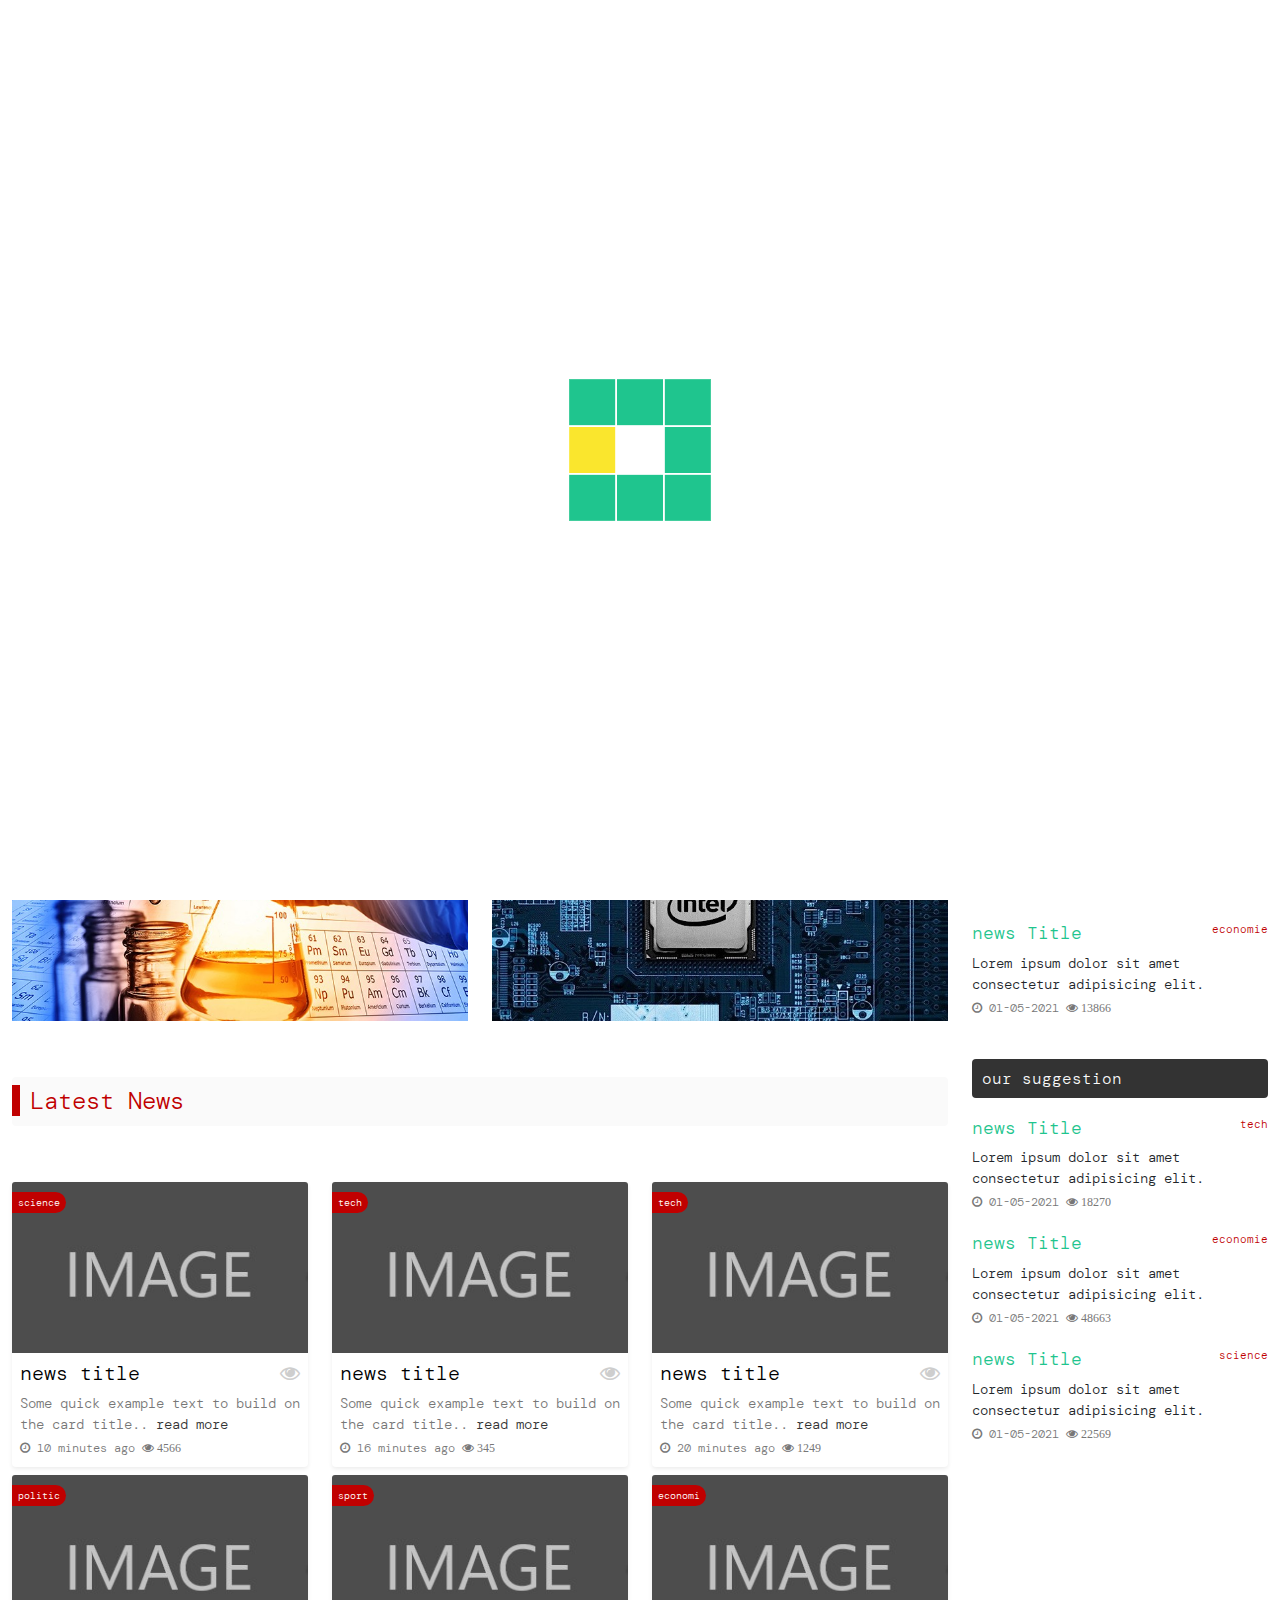
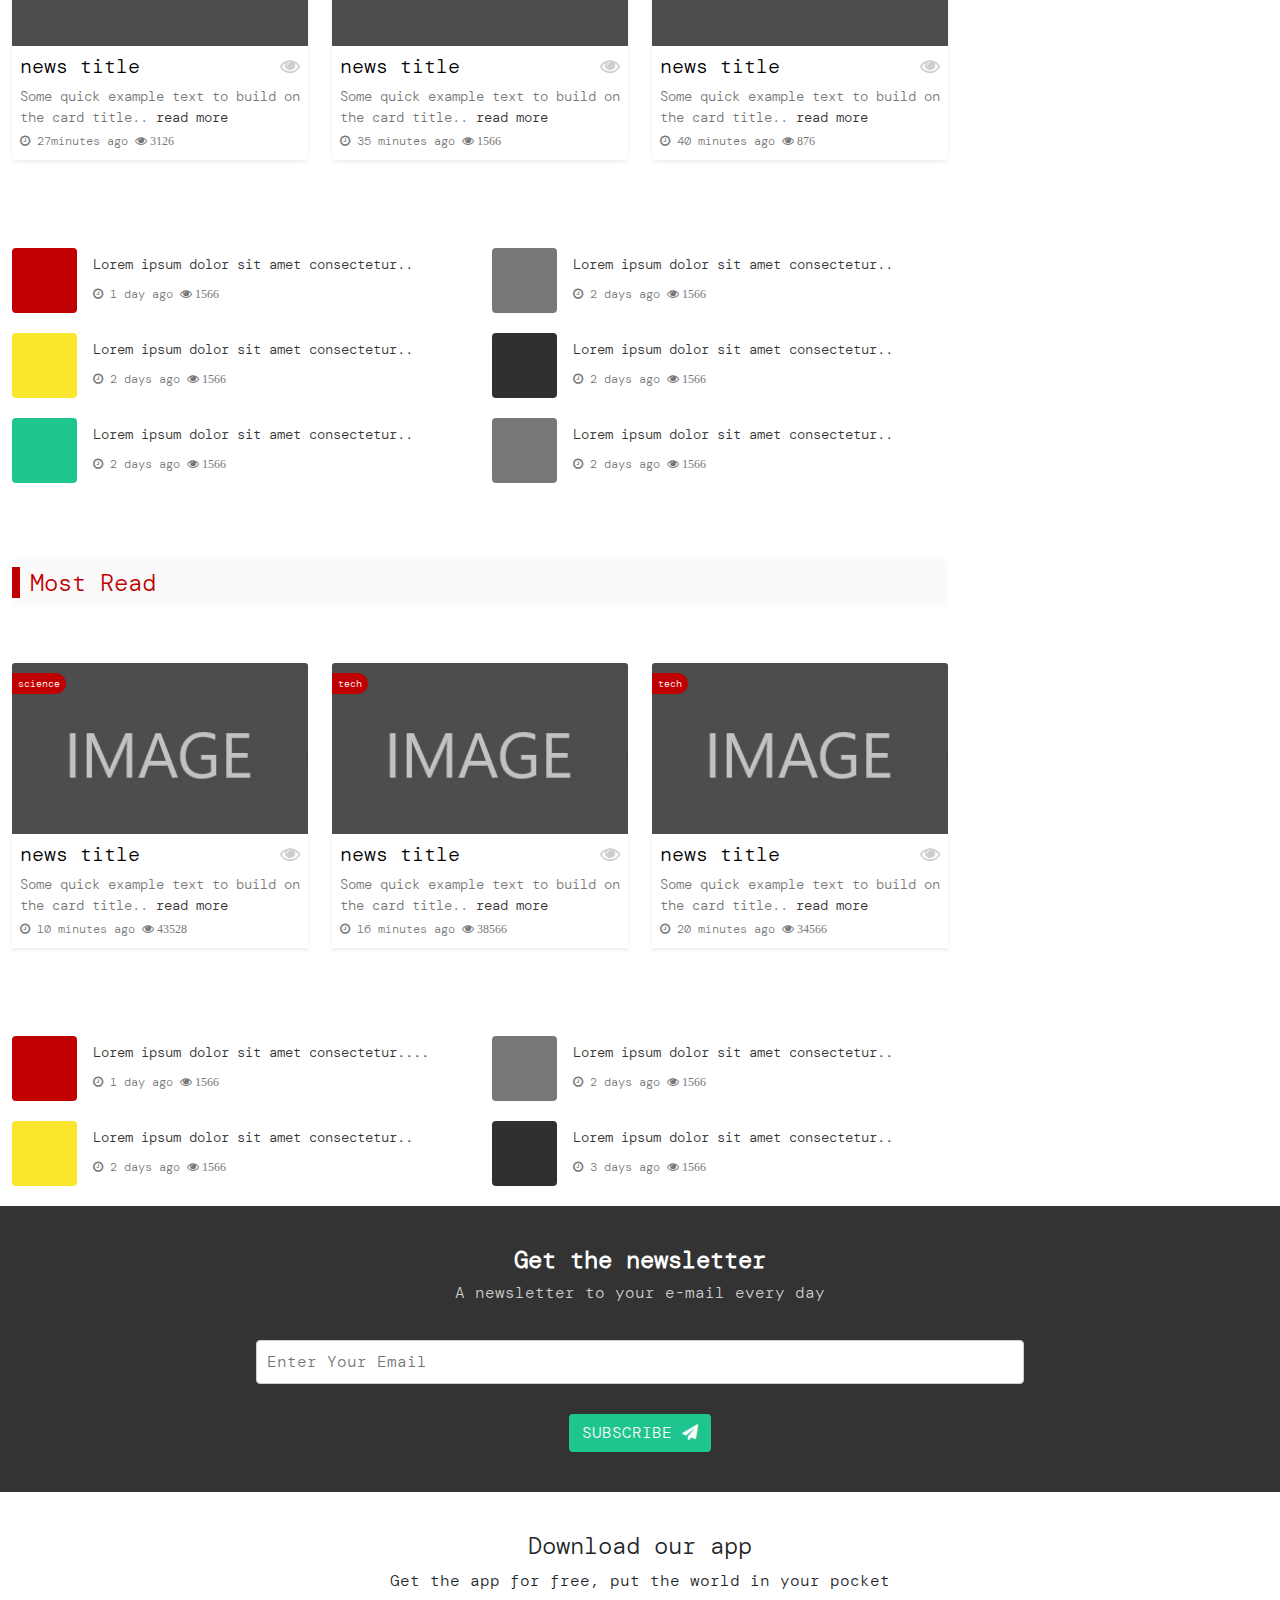
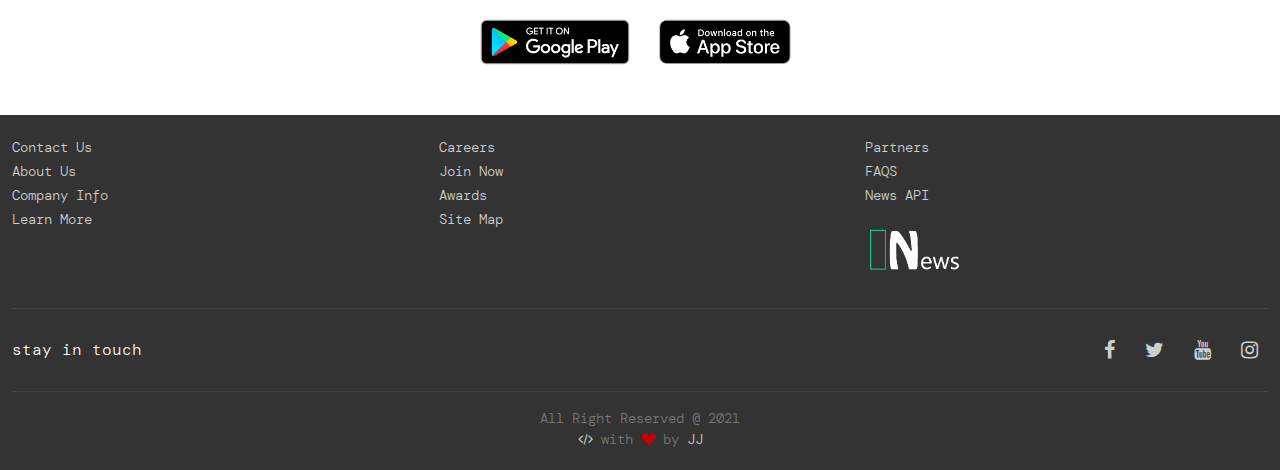
<file: index.html>
<!DOCTYPE html>
<html lang="en">

<head>
    <meta charset="UTF-8">
    <meta http-equiv="X-UA-Compatible" content="IE=edge">
    <meta name="viewport" content="width=device-width, initial-scale=1.0">
    <meta name="theme-color" content="#1FC58E">
    <link rel="stylesheet" href="css/bootstrap.min.css">
    <link rel="stylesheet" href="css/font-awesome.min.css">
    <link rel="stylesheet" href="css/style.css">

    <title>HOME</title>
</head>

<body>

    <!-- start navbar section -->
    <nav class="navbar fixed-top navbar-expand-md  bg-black">
        <div class="container-fluid">
            <img src="logo/logo-mini.png" class="logo" alt="">
            <button class="navbar-toggler" type="button" data-bs-toggle="collapse" data-bs-target="#navbarNavDropdown" aria-controls="navbarNavDropdown" aria-expanded="false" aria-label="Toggle navigation">
              <i class="fa fa-bars lighterGray menu-bar"></i>
            </button>
            <div class="collapse navbar-collapse justify-content-between " id="navbarNavDropdown">
                <ul class="navbar-nav">
                    <li class="nav-item">
                        <a class="nav-link " href="#">HOME</a>
                    </li>
                    <li class="nav-item">
                        <a class="nav-link" href="#">SCIENCE</a>
                    </li>
                    <li class="nav-item">
                        <a class="nav-link" href="#">TECH</a>
                    </li>
                    <li class="nav-item">
                        <a class="nav-link" href="#">VIDEO</a>
                    </li>
                    <li class="nav-item">
                        <a class="nav-link" href="#">POLITIC</a>
                    </li>
                    <li class="nav-item">
                        <a class="nav-link" href="#">ECONOMIE</a>
                    </li>
                    <li class="nav-item">
                        <a class="nav-link" href="#">SPORTS</a>
                    </li>
                    <li class="nav-item dropdown">
                        <a class="nav-link dropdown-toggle" href="#" id="navbarDropdown" role="button" data-bs-toggle="dropdown" aria-expanded="false">
                                OTHER
                            </a>
                        <ul class="dropdown-menu" aria-labelledby="navbarDropdown">
                            <li><a class="dropdown-item" href="#">Arts</a></li>
                            <li><a class="dropdown-item" href="#">Trade</a></li>
                        </ul>
                    </li>
                </ul>

                <ul class="navbar-nav">
                    <li class="nav-item dropdown">
                        <a class="nav-link dropdown-toggle" href="#" id="navbarDropdown" role="button" data-bs-toggle="dropdown" aria-expanded="false">
                            <i class="fa fa-language"></i>
                        </a>
                        <ul class="dropdown-menu" aria-labelledby="navbarDropdown">
                            <li><a class="dropdown-item" href="#">EN</a></li>
                            <li><a class="dropdown-item" href="#">AR</a></li>
                            <li><a class="dropdown-item" href="#">DE</a></li>
                            <li><a class="dropdown-item" href="#">FR</a></li>
                        </ul>
                    </li>
                    <li class="nav-item">
                        <a href="pages/login.html" class="nav-link">LOGIN</a>
                    </li>
                    <li class="nav-item">
                        <a href="pages/profile.html" class="nav-link">ME

                        </a>
                    </li>
                </ul>

            </div>
        </div>
    </nav>
    <!-- end navbar section -->


    <!-- haeder -->
    <div class="searchBar  ">
        <div class="container-fluid">
            <div class="row ">
                <div class="col-md-12">
                    <div class="d-flex shadow-sm justify-content-between align-items-center breaking-news ">
                        <div class="d-flex flex-row flex-grow-1 flex-fill justify-content-center py-2 text-white px-1 news"><span class="d-flex align-items-center">Breaking</span></div>
                        <marquee class="news-scroll" behavior="scroll" direction="left" onmouseover="this.stop();" onmouseout="this.start();"> <a href="#">Excepteur sint occaecat cupidatat non proident, sunt in culpa qui officia deserunt mollit anim id est laborum. </a>
                            <span class="dot"></span>
                            <a href="#">Lorem ipsum dolor sit amet, consectetur adipiscing elit, sed do eiusmod tempor incididunt ut </a>
                            <span class="dot"></span>
                            <a href="#">Duis aute irure dolor in reprehenderit in voluptate velit esse </a>
                            <span class="dot"></span>
                            <a href="#">Duis aute irure dolor in reprehenderit in voluptate velit esse </a>
                            <span class="dot"></span>
                            <a href="#">Duis aute irure dolor in reprehenderit in voluptate velit esse </a>

                        </marquee>
                    </div>
                </div>
            </div>



        </div>

    </div>
    <!-- header -->

    <section class="fresh  ">
        <div class="cusContainer">
            <div class="input-group mt-3 mb-5 shadow-sm">
                <input type="text" class="form-control" placeholder="what do you want to see ?" aria-label="Recipient's username" aria-describedby="button-addon2">
                <button class="btn search-btn" type="button" id="button-addon2"><i class="fa fa-search" aria-hidden="true">search</i></button>

            </div>

        </div>
        <div class="container-fluid">
            <div class="main-shortcut">
                <a href="">get today's news <i class="fa fa-file-pdf-o"></i></a>
                <a href="">go live now <i class="fa fa-youtube-play"></i></a>
            </div>
            <div class="row">

                <div class="col-lg-9 col-md-8 mt-3">
                    <div class="row">
                        <div class="col-lg-12">
                            <div id="carouselExampleCaptions" class="carousel slide" data-bs-ride="carousel">
                                <div class="carousel-indicators mb-0">
                                    <button type="button" data-bs-target="#carouselExampleCaptions" data-bs-slide-to="0" class="active" aria-current="true" aria-label="Slide 1"></button>
                                    <button type="button" data-bs-target="#carouselExampleCaptions" data-bs-slide-to="1" aria-label="Slide 2"></button>
                                    <button type="button" data-bs-target="#carouselExampleCaptions" data-bs-slide-to="2" aria-label="Slide 3"></button>
                                </div>
                                <div class="carousel-inner">
                                    <div class="carousel-item active">
                                        <span class="cat">politic</span>
                                        <a href="pages/news.html"><img src="imgs/slide1.jfif" class="d-block w-100" alt="..."></a>
                                        <div class="carousel-caption  slide-overlay">
                                            <h5 class="fw700">First News Title</h5>

                                        </div>
                                    </div>
                                    <div class="carousel-item">
                                        <span class="cat">world</span>
                                        <a href="pages/news.html"> <img src="imgs/slide2.jpg " class="d-block w-100" alt="..."></a>
                                        <div class="carousel-caption   slide-overlay">
                                            <h5 class="fw700">Second News Title</h5>

                                        </div>
                                    </div>
                                    <div class="carousel-item">
                                        <span class="cat">Tech</span>
                                        <a href="pages/news.html"> <img src="imgs/slide3.jpg" class="d-block w-100" alt="..."></a>
                                        <div class="carousel-caption   slide-overlay">
                                            <h5 class="fw700">Third News Title</h5>

                                        </div>
                                    </div>
                                </div>
                                <button class="carousel-control-prev" type="button" data-bs-target="#carouselExampleCaptions" data-bs-slide="prev">
    <span class="carousel-control-prev-icon" aria-hidden="true"></span>
    <span class="visually-hidden">Previous</span>
  </button>
                                <button class="carousel-control-next" type="button" data-bs-target="#carouselExampleCaptions" data-bs-slide="next">
    <span class="carousel-control-next-icon" aria-hidden="true"></span>
    <span class="visually-hidden">Next</span>
  </button>
                            </div>
                        </div>
                    </div>
                    <div class="row">
                        <div class="col-sm-6 mt-2 ">
                            <span class="cat"> science</span>
                            <a href="pages/news.html"><img src="imgs/science.jpg" class="img-fluid " alt="img news"></a>
                        </div>
                        <div class="col-sm-6 mt-2">
                            <span class="cat"> tech</span>
                            <a href="pages/news.html"><img src="imgs/download.jpg" class="img-fluid " alt="img news"></a>
                        </div>
                    </div>


                    <!-- start latest News -->
                    <div class="latest section mt-3">
                        <h4 class="color-warn latest-title "><span class="border-left"> </span>Latest News </h4>
                        <div class="row mt-5">
                            <div class="col-lg-4 col-sm-6 mt-2">
                                <div class="card shadow-sm">
                                    <span class="cat">science</span>
                                    <img src="imgs/1.jpg" class="card-img-top" alt="">
                                    <div class="cus-card-body">
                                        <h6 class="card-title">news title<span data-bs-toggle="tooltip" title="see" class="float-end show-review"><i class="fa fa-eye "></i></span></h6>
                                        <p class="card-text f-size-sm">Some quick example text to build on the card title.. <span class="float-right"><a href="pages/news.html">read more</a></span></p>
                                        <span class="content-time"><i class="fa fa-clock-o"></i> 10 minutes ago <i class="fa fa-eye"> 4566</i></span>

                                    </div>
                                </div>
                            </div>
                            <div class="col-lg-4 col-sm-6 mt-2">
                                <div class="card shadow-sm">
                                    <span class="cat">tech</span>
                                    <img src="imgs/1.jpg" class="card-img-top" alt="">
                                    <div class="cus-card-body">
                                        <h6 class="card-title">news title <span data-bs-toggle="tooltip" title="see" class="float-end show-review"><i class="fa fa-eye "></i></span></h6>
                                        <p class="card-text f-size-sm">Some quick example text to build on the card title.. <span class="float-right"><a href="pages/news.html">read more</a></span></p>
                                        <span class="content-time"><i class="fa fa-clock-o"></i> 16 minutes ago <i class="fa fa-eye"> 345</i></span>
                                    </div>
                                </div>
                            </div>
                            <div class="col-lg-4 col-sm-6 mt-2">
                                <div class="card shadow-sm">
                                    <span class="cat">tech</span>
                                    <img src="imgs/1.jpg" class="card-img-top" alt="">
                                    <div class="cus-card-body">
                                        <h6 class="card-title">news title <span data-bs-toggle="tooltip" title="see" class="float-end show-review"><i class="fa fa-eye "></i></span></h6>
                                        <p class="card-text f-size-sm">Some quick example text to build on the card title.. <span class="float-right"><a href="pages/news.html">read more</a></span></p>
                                        <span class="content-time"><i class="fa fa-clock-o"></i> 20 minutes ago <i class="fa fa-eye"> 1249</i></span>
                                    </div>
                                </div>
                            </div>
                            <div class="col-lg-4 col-sm-6 mt-2">
                                <div class="card shadow-sm">
                                    <span class="cat">politic</span>
                                    <img src="imgs/1.jpg" class="card-img-top" alt="">
                                    <div class="cus-card-body">
                                        <h6 class="card-title">news title <span data-bs-toggle="tooltip" title="see" class="float-end show-review"><i class="fa fa-eye "></i></span></h6>
                                        <p class="card-text f-size-sm">Some quick example text to build on the card title.. <span class="float-right"><a href="pages/news.html">read more</a></span></p>
                                        <span class="content-time"><i class="fa fa-clock-o"></i> 27minutes ago <i class="fa fa-eye"> 3126</i></span>
                                    </div>
                                </div>
                            </div>
                            <div class="col-lg-4 col-sm-6 mt-2">
                                <div class="card shadow-sm">
                                    <span class="cat">sport</span>
                                    <img src="imgs/1.jpg" class="card-img-top" alt="">
                                    <div class="cus-card-body">
                                        <h6 class="card-title">news title <span data-bs-toggle="tooltip" title="see" class="float-end show-review"><i class="fa fa-eye "></i></span></h6>
                                        <p class="card-text f-size-sm">Some quick example text to build on the card title.. <span class="float-right"><a href="pages/news.html">read more</a></span></p>
                                        <span class="content-time"><i class="fa fa-clock-o"></i> 35 minutes ago <i class="fa fa-eye"> 1566</i></span>
                                    </div>
                                </div>
                            </div>
                            <div class="col-lg-4 col-sm-6 mt-2">
                                <div class="card shadow-sm">
                                    <span class="cat">economi</span>
                                    <img src="imgs/1.jpg" class="card-img-top" alt="">
                                    <div class="cus-card-body">
                                        <h6 class="card-title">news title <span data-bs-toggle="tooltip" title="see" class="float-end show-review"><i class="fa fa-eye "></i></span></h6>
                                        <p class="card-text f-size-sm">Some quick example text to build on the card title.. <span class="float-right"><a href="pages/news.html">read more</a></span></p>
                                        <span class="content-time"><i class="fa fa-clock-o"></i> 40 minutes ago <i class="fa fa-eye"> 876</i></span>
                                    </div>
                                </div>
                            </div>
                        </div>
                    </div>
                    <!-- end latest News -->

                    <!-- start plus news -->
                    <div class="plus-news">
                        <div class="row mt-5">
                            <div class="col-sm-6">
                                <div class="corona-content d-flex align-items-center ind-content">
                                    <div class="flex-shrink-0">
                                        <img class="corona-img " src="imgs/card1.png" alt="">
                                    </div>
                                    <div class="flex-grow-1 ms-3">
                                        <a class="color-main corona-link-2 f-size-sm" href="pages/news.html">
                                            <h6 class="f-size-sm ">Lorem ipsum dolor sit amet consectetur..</h6>
                                        </a>
                                        <span class="content-time"><i class="fa fa-clock-o"></i> 1 day ago <i class="fa fa-eye"> 1566</i></span>
                                    </div>
                                </div>
                            </div>
                            <div class="col-sm-6">
                                <div class="corona-content d-flex align-items-center ind-content">
                                    <div class="flex-shrink-0">
                                        <img class="corona-img " src="imgs/card2.png" alt="">
                                    </div>
                                    <div class="flex-grow-1 ms-3">
                                        <a class="color-main corona-link-2 f-size-sm" href="pages/news.html">
                                            <h6 class="f-size-sm ">Lorem ipsum dolor sit amet consectetur..</h6>
                                        </a>
                                        <span class="content-time"><i class="fa fa-clock-o"></i> 2 days ago <i class="fa fa-eye"> 1566</i></span>
                                    </div>
                                </div>
                            </div>
                            <div class="col-sm-6">
                                <div class="corona-content d-flex align-items-center ind-content">
                                    <div class="flex-shrink-0">
                                        <img class="corona-img " src="imgs/card3.png" alt="">
                                    </div>
                                    <div class="flex-grow-1 ms-3">
                                        <a class="color-main corona-link-2 f-size-sm" href="pages/news.html">
                                            <h6 class="f-size-sm ">Lorem ipsum dolor sit amet consectetur..</h6>
                                        </a>
                                        <span class="content-time"><i class="fa fa-clock-o"></i> 2 days ago <i class="fa fa-eye"> 1566</i></span>
                                    </div>
                                </div>
                            </div>
                            <div class="col-sm-6">
                                <div class="corona-content d-flex align-items-center ind-content">
                                    <div class="flex-shrink-0">
                                        <img class="corona-img " src="imgs/card4.png" alt="">
                                    </div>
                                    <div class="flex-grow-1 ms-3">
                                        <a class="color-main corona-link-2 f-size-sm" href="pages/news.html">
                                            <h6 class="f-size-sm ">Lorem ipsum dolor sit amet consectetur..</h6>
                                        </a>
                                        <span class="content-time"><i class="fa fa-clock-o"></i> 2 days ago <i class="fa fa-eye"> 1566</i></span>
                                    </div>
                                </div>
                            </div>
                            <div class="col-sm-6">
                                <div class="corona-content d-flex align-items-center ind-content">
                                    <div class="flex-shrink-0">
                                        <img class="corona-img " src="imgs/card5.png" alt="">
                                    </div>
                                    <div class="flex-grow-1 ms-3">
                                        <a class="color-main corona-link-2 f-size-sm" href="pages/news.html">
                                            <h6 class="f-size-sm ">Lorem ipsum dolor sit amet consectetur..</h6>
                                        </a>
                                        <span class="content-time"><i class="fa fa-clock-o"></i> 2 days ago <i class="fa fa-eye"> 1566</i></span>
                                    </div>
                                </div>
                            </div>
                            <div class="col-sm-6">
                                <div class="corona-content d-flex align-items-center ind-content">
                                    <div class="flex-shrink-0">
                                        <img class="corona-img " src="imgs/card2.png" alt="">
                                    </div>
                                    <div class="flex-grow-1 ms-3">
                                        <a class="color-main corona-link-2 f-size-sm" href="pages/news.html">
                                            <h6 class="f-size-sm ">Lorem ipsum dolor sit amet consectetur..</h6>
                                        </a>
                                        <span class="content-time"><i class="fa fa-clock-o"></i> 2 days ago <i class="fa fa-eye"> 1566</i></span>
                                    </div>
                                </div>
                            </div>
                        </div>
                        <!-- end plus news -->


                        <!-- start most read section -->
                        <div class="latest section mt-3">
                            <h4 class="color-warn latest-title "><span class="border-left"> </span>Most Read </h4>
                            <div class="row mt-5">
                                <div class="col-lg-4 col-sm-6 mt-2">
                                    <div class="card">
                                        <span class="cat">science</span>
                                        <img src="imgs/1.jpg" class="card-img-top" alt="">
                                        <div class="cus-card-body shadow-sm">
                                            <h6 class="card-title">news title <span data-bs-toggle="tooltip" title="see" class="float-end show-review"><i class="fa fa-eye "></i></span></h6>
                                            <p class="card-text f-size-sm">Some quick example text to build on the card title.. <span class="float-right"><a href="pages/news.html">read more</a></span></p>
                                            <span class="content-time"><i class="fa fa-clock-o"></i> 10 minutes ago <i class="fa fa-eye"> 43528</i></span>

                                        </div>
                                    </div>
                                </div>
                                <div class="col-lg-4 col-sm-6 mt-2">
                                    <div class="card">
                                        <span class="cat">tech</span>
                                        <img src="imgs/1.jpg" class="card-img-top" alt="">
                                        <div class="cus-card-body shadow-sm">
                                            <h6 class="card-title">news title <span data-bs-toggle="tooltip" title="see" class="float-end show-review"><i class="fa fa-eye "></i></span></h6>
                                            <p class="card-text f-size-sm">Some quick example text to build on the card title.. <span class="float-right"><a href="pages/news.html">read more</a></span></p>
                                            <span class="content-time"><i class="fa fa-clock-o"></i> 16 minutes ago <i class="fa fa-eye"> 38566</i></span>
                                        </div>
                                    </div>
                                </div>
                                <div class="col-lg-4 col-sm-6 mt-2">
                                    <div class="card">
                                        <span class="cat">tech</span>
                                        <img src="imgs/1.jpg" class="card-img-top" alt="">
                                        <div class="cus-card-body shadow-sm">
                                            <h6 class="card-title">news title <span data-bs-toggle="tooltip" title="see" class="float-end show-review"><i class="fa fa-eye "></i></span></h6>
                                            <p class="card-text f-size-sm">Some quick example text to build on the card title.. <span class="float-right"><a href="pages/news.html">read more</a></span></p>
                                            <span class="content-time"><i class="fa fa-clock-o"></i> 20 minutes ago <i class="fa fa-eye"> 34566</i></span>
                                        </div>
                                    </div>
                                </div>


                            </div>
                        </div>

                        <div class="plus-news">
                            <div class="row mt-5">
                                <div class="col-sm-6">
                                    <div class="corona-content d-flex align-items-center ind-content">
                                        <div class="flex-shrink-0">
                                            <img class="corona-img " src="imgs/card1.png" alt="">
                                        </div>
                                        <div class="flex-grow-1 ms-3">
                                            <a class="color-main corona-link-2 f-size-sm" href="">
                                                <h6 class="f-size-sm ">Lorem ipsum dolor sit amet consectetur....</h6>
                                            </a>
                                            <span class="content-time"><i class="fa fa-clock-o"></i> 1 day ago <i class="fa fa-eye"> 1566</i></span>
                                        </div>
                                    </div>
                                </div>

                                <div class="col-sm-6">
                                    <div class="corona-content d-flex align-items-center ind-content">
                                        <div class="flex-shrink-0">
                                            <img class="corona-img " src="imgs/card2.png" alt="">
                                        </div>
                                        <div class="flex-grow-1 ms-3">
                                            <a class="color-main corona-link-2 f-size-sm" href="">
                                                <h6 class="f-size-sm ">Lorem ipsum dolor sit amet consectetur..</h6>
                                            </a>
                                            <span class="content-time"><i class="fa fa-clock-o"></i> 2 days ago <i class="fa fa-eye"> 1566</i></span>
                                        </div>
                                    </div>
                                </div>
                                <div class="col-sm-6">
                                    <div class="corona-content d-flex align-items-center ind-content">
                                        <div class="flex-shrink-0">
                                            <img class="corona-img " src="imgs/card3.png" alt="">
                                        </div>
                                        <div class="flex-grow-1 ms-3">
                                            <a class="color-main corona-link-2 f-size-sm" href="">
                                                <h6 class="f-size-sm ">Lorem ipsum dolor sit amet consectetur..</h6>
                                            </a>
                                            <span class="content-time"><i class="fa fa-clock-o"></i> 2 days ago <i class="fa fa-eye"> 1566</i></span>
                                        </div>
                                    </div>
                                </div>
                                <div class="col-sm-6">
                                    <div class="corona-content d-flex align-items-center ind-content">
                                        <div class="flex-shrink-0">
                                            <img class="corona-img " src="imgs/card4.png" alt="">
                                        </div>
                                        <div class="flex-grow-1 ms-3">
                                            <a class="color-main corona-link-2 f-size-sm" href="">
                                                <h6 class="f-size-sm ">Lorem ipsum dolor sit amet consectetur..</h6>
                                            </a>
                                            <span class="content-time"><i class="fa fa-clock-o"></i> 3 days ago <i class="fa fa-eye"> 1566</i></span>
                                        </div>
                                    </div>
                                </div>

                            </div>
                        </div>
                        <!-- end most read section -->
                    </div>
                </div>
                <!-- side bar -->
                <!-- side bar -->
                <div class="col-lg-3 col-md-4">
                    <div class="corona">
                        <h5 class="side-title">coronavirus</h5>
                        <div class="corona-content d-flex align-items-center ind-content">
                            <div class="flex-shrink-0">
                                <img class="corona-img " src="imgs/corona.jpg" alt="corona">
                            </div>
                            <div class="flex-grow-1 ms-3">
                                <h6 class="f-size-sm">New Study prove that...<a class="color-main corona-link f-size-sm" href="">read more</a></h6>

                            </div>
                        </div>

                        <div class="corona-content d-flex align-items-center ind-content">
                            <div class="flex-shrink-0">
                                <img class="corona-img " src="imgs/vaccine.jpg" alt="">
                            </div>
                            <div class="flex-grow-1 ms-3">
                                <h6 class="f-size-sm">The new vaccine is here...<a class="color-main corona-link f-size-sm" href="">read more</a></h6>

                            </div>
                        </div>


                        <div class="corona-content d-flex align-items-center ind-content">
                            <div class="flex-shrink-0">
                                <img class="corona-img " src="imgs/covid.jpg" alt="">
                            </div>
                            <div class="flex-grow-1 ms-3">
                                <h6 class="f-size-sm">Millions of infections around the world...<a class="color-main corona-link f-size-sm" href="">read more</a></h6>

                            </div>
                        </div>
                    </div>
                    <div class="read">
                        <h5 class="side-title">main news</h5>

                        <div class="ind-content">
                            <h6 class="content-heading"><a href="pages/news.html">news Title</a> <span class="ind-cat">tech</span></h6>
                            <p class="content-text">Lorem ipsum dolor sit amet consectetur adipisicing elit.</p>
                            <span class="content-time"><i class="fa fa-clock-o"></i> 01-05-2021 <i class="fa fa-eye"> 4566</i></span>

                        </div>
                        <div class="ind-content">
                            <h6 class="content-heading"><a href="pages/news.html">news Title</a> <span class="ind-cat">science</span></h6>
                            <p class="content-text">Lorem ipsum dolor sit amet consectetur adipisicing elit.</p>
                            <span class="content-time"><i class="fa fa-clock-o"></i> 01-05-2021 <i class="fa fa-eye"> 385</i></span>

                        </div>
                        <div class="ind-content">
                            <h6 class="content-heading"><a href="pages/news.html">news Title</a> <span class="ind-cat">economie</span></h6>
                            <p class="content-text">Lorem ipsum dolor sit amet consectetur adipisicing elit.</p>
                            <span class="content-time"><i class="fa fa-clock-o"></i> 01-05-2021 <i class="fa fa-eye"> 13866</i></span>
                        </div>
                    </div>
                    <div class="suggestion mt-3">
                        <h5 class="side-title">our suggestion</h5>

                        <div class="ind-content">
                            <h6 class="content-heading"><a href="pages/news.html">news Title</a> <span class="ind-cat">tech</span></h6>
                            <p class="content-text">Lorem ipsum dolor sit amet consectetur adipisicing elit.</p>
                            <span class="content-time"><i class="fa fa-clock-o"></i> 01-05-2021 <i class="fa fa-eye"> 18270</i></span>
                        </div>
                        <div class="ind-content">
                            <h6 class="content-heading"><a href="pages/news.html">news Title</a> <span class="ind-cat">economie</span></h6>
                            <p class="content-text">Lorem ipsum dolor sit amet consectetur adipisicing elit.</p>
                            <span class="content-time"><i class="fa fa-clock-o"></i> 01-05-2021 <i class="fa fa-eye"> 48663</i></span>
                        </div>
                        <div class="ind-content">
                            <h6 class="content-heading"><a href="pages/news.html">news Title</a> <span class="ind-cat">science</span></h6>
                            <p class="content-text">Lorem ipsum dolor sit amet consectetur adipisicing elit.</p>
                            <span class="content-time"><i class="fa fa-clock-o"></i> 01-05-2021 <i class="fa fa-eye"> 22569</i></span>
                        </div>
                    </div>

                </div>




            </div>
    </section>

    <!-- start newsletter -->
    <section class="newsletter text-center section">
        <h4 class="newsletter-title">Get the newsletter</h4>
        <h6 class=" color-lGray">A newsletter to your e-mail every day</h6>
        <div class="cusContainer">
            <form action="">
                <input type="email" name="email" placeholder="Enter Your Email" id="">
                <br>
                <button class="btn" type="submit">SUBSCRIBE <i class="fa fa-send"></i></button>
            </form>
        </div>
    </section>
    <!-- end newsletter -->

    <!-- start download app secion -->
    <section class="app section">
        <div class="conatiner text-center">
            <h4>Download our app</h4>
            <p class="color-darkGray">Get the app for free, put the world in your pocket</p>
            <div class="store">
                <a href=""><img class="img-fluid " src="imgs/google-play-badge.png" alt=""></a>
                <a href=""><img class="img-fluid" src="imgs/app-store-badge.png" alt=""></a>
            </div>
        </div>
    </section>
    <!-- end download app section -->

    <section class="footer ">
        <div class="container-fluid">
            <div class="row">
                <div class="col-sm-4">
                    <ul>
                        <li><a href="">Contact Us</a></li>
                        <li><a href="">About Us</a></li>
                        <li><a href="">Company Info</a></li>
                        <li><a href="">Learn More</a></li>
                    </ul>
                </div>
                <div class="col-sm-4">
                    <ul>
                        <li><a href="">Careers</a></li>
                        <li><a href="">Join Now</a></li>
                        <li><a href="">Awards</a></li>
                        <li><a href="">Site Map</a></li>
                    </ul>
                </div>
                <div class="col-sm-4">
                    <ul>
                        <li><a href="">Partners</a></li>
                        <li><a href="">FAQS</a></li>
                        <li><a href="">News API</a></li>
                        <li><img src="imgs/logo-mini.png" alt=""></li>
                    </ul>
                </div>
            </div>
            <hr>
            <div class="row">
                <div class="d-flex flex-wrap justify-content-between align-items-center">
                    <span>stay in touch</span>
                    <div class="justify-content-end">
                        <a class="social" href=""><i class="fa fa-facebook"></i></a>
                        <a class="social" href=""><i class="fa fa-twitter"></i></a>
                        <a class="social" href=""><i class="fa fa-youtube"></i></a>
                        <a class="social" href=""><i class="fa fa-instagram"></i></a>
                    </div>
                </div>
            </div>
            <hr>
            <div class="row tail text-center f-size-sm">
                <p>All Right Reserved @ 2021</p>
                <p><i class="fa fa-code code"></i> with <i class="fa fa-heart heart"></i> by <a href="https://www.linkedin.com/in/jaafar-ali-abb4b8178/">JJ</a></p>
            </div>

        </div>

    </section>



    <div class="top">
        <a class="" id="toTop" href="#"><i class="fa fa-arrow-up  totop-btn"></i></a>
    </div>

    <div id="loading">

    </div>
    <!-- start review demo -->
    <div class="review-container">
        <div id="review" class="news-review shadow-lg">
            <span><i class="fa fa-close close"></i></span>
            <div class="container">
                <div class="row">
                    <div class=" mt-5 mb-5">
                        <div class="row">
                            <div class="col-lg-12 one-post">
                                <img class="ind-news" src="imgs/cover.png" alt="">
                                <h1 class="mt-3">News Title</h1>
                                <p> <span class="content-time"><i class="fa fa-clock-o"></i> 10 minutes ago <i class="fa fa-eye"> 43528</i></span></p>
                                <h5>Lorem ipsum dolor sit amet :</h5>
                                <p>Lorem, ipsum dolor sit amet consectetur adipisicing elit. Quibusdam similique exercitationem ad ab, est nulla vel quasi esse eaque doloribus ullam magni neque voluptates placeat soluta sapiente quidem ex obcaecati.</p>
                                <h5>Lorem ipsum dolor sit amet consectetur adipisicing :</h5>
                                <p>Lorem ipsum, dolor sit amet consectetur adipisicing elit. Fugiat nobis odit ut explicabo reiciendis harum fuga tenetur, laborum perferendis modi, architecto voluptatum nihil eum minus nam optio quasi praesentium voluptates.
                                    Soluta qui vel accusantium, voluptas esse deserunt mollitia! Odit perferendis, facere alias aspernatur aliquid veniam et eligendi, neque, molestias fugiat quos. Tempora aut alias perspiciatis est iure natus itaque quia.</p>

                                <h5>Lorem ipsum dolor sit:</h5>
                                <p>Lorem ipsum, dolor sit amet consectetur adipisicing elit. Ex, debitis! Tempore alias, non sit temporibus omnis maxime ea dolor sunt nulla reiciendis optio quam et soluta vero debitis voluptatum natus! Numquam nemo, earum
                                    aspernatur dignissimos omnis molestias nesciunt, autem repudiandae, qui nostrum labore velit optio voluptate tenetur iure assumenda recusandae enim esse ducimus soluta aperiam amet! Quia dolor voluptate maxime. Ullam
                                    corrupti inventore magni eaque libero aliquid error at dolor dignissimos a repellat ut, recusandae minus consequatur earum perspiciatis consectetur debitis optio! Illo velit accusamus commodi deleniti animi totam eum.</p>
                                <h5>Lorem ipsum dolor sit amet consectetur adipisicing:</h5>
                                <p>Lorem ipsum, dolor sit amet consectetur adipisicing elit. Fugiat nobis odit ut explicabo reiciendis harum fuga tenetur, laborum perferendis modi, architecto voluptatum nihil eum minus nam optio quasi praesentium voluptates.
                                    Soluta qui vel accusantium, voluptas esse deserunt mollitia! Odit perferendis, facere alias aspernatur aliquid veniam et eligendi, neque, molestias fugiat quos. Tempora aut alias perspiciatis est iure natus itaque quia.</p>

                                <div class="f-size-sm float-end mt-2 mb-2">
                                    <a href="pages/news.html" class="color-main">see the full news</a>
                                </div>
                            </div>
                        </div>
                    </div>



                </div>




            </div>
        </div>
    </div>
    <div class="body-overlay"></div>
    <!-- end demo -->
    <script src="js/popper.js"></script>
    <script src="js/bootstrap.min.js"></script>
    <script src="js/main.js"></script>

    <script>
        let review = document.getElementById('review');
        let closeReview = document.querySelector('#review span');
        let showReview = document.querySelector('.show-review');
        let bodyOverlay = document.querySelector('.body-overlay')

        closeReview.onclick = function() {
            if (review.style.display = 'block') {
                review.style.display = 'none';
                bodyOverlay.style.display = 'none';
            }
        };

        viewElements = document.querySelectorAll('.show-review');
        viewElements.forEach(element => {
            element.addEventListener('click', function() {
                review.style.display = 'block';
                bodyOverlay.style.display = 'block';

            })

        });
    </script>

</body>

</html>
</file>
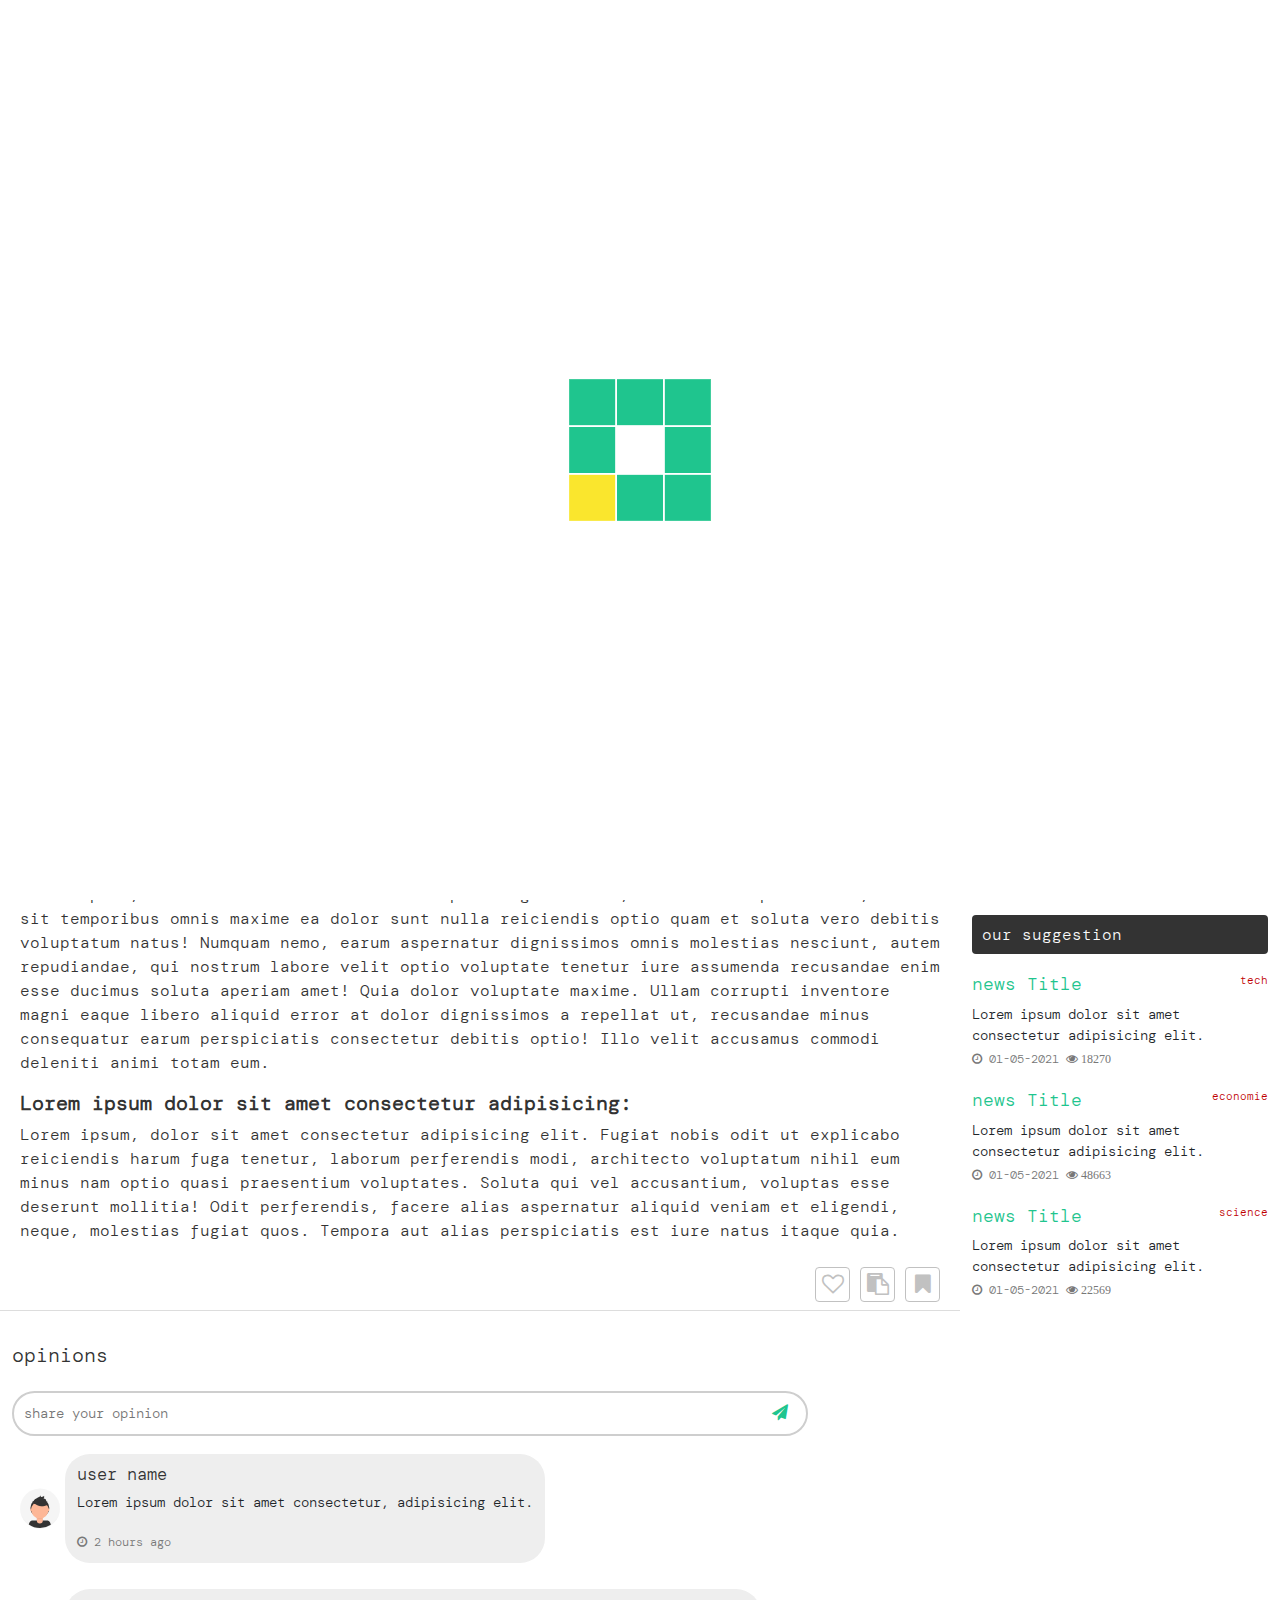
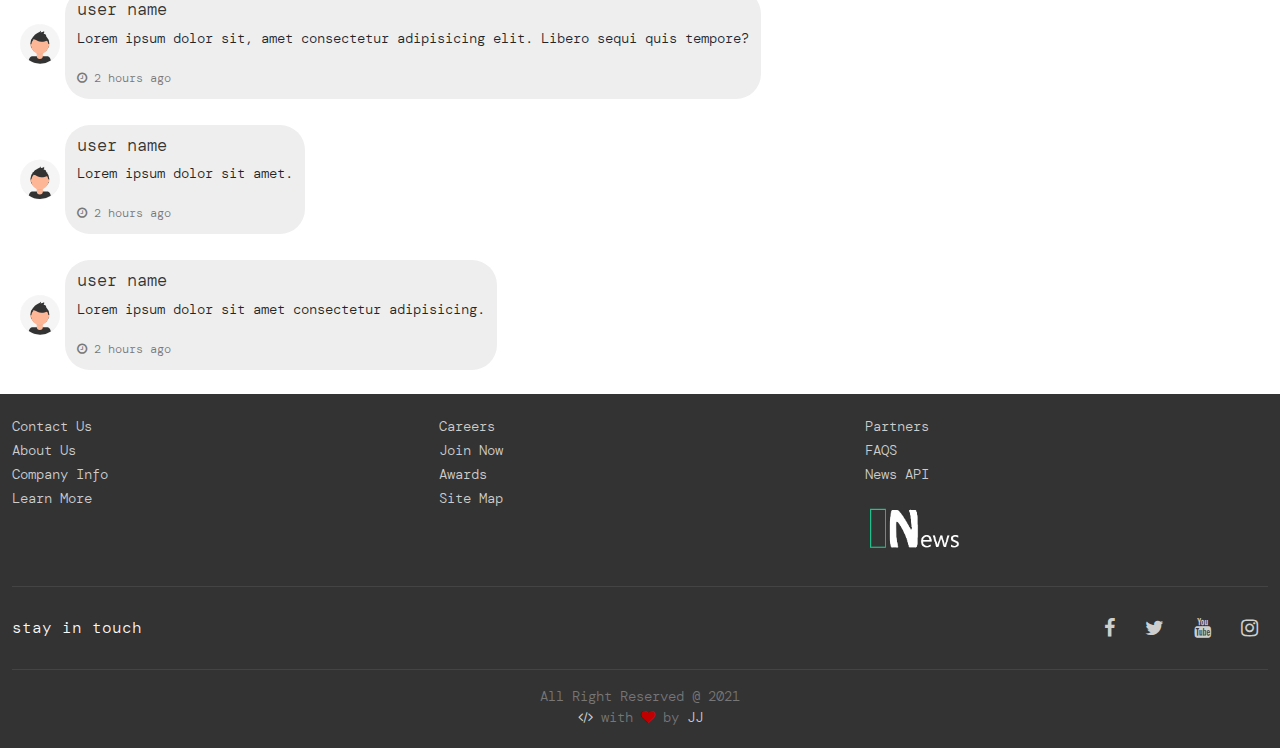
<file: pages/news.html>
<!DOCTYPE html>
<html lang="en">

<head>
    <meta charset="UTF-8">
    <meta http-equiv="X-UA-Compatible" content="IE=edge">
    <meta name="viewport" content="width=device-width, initial-scale=1.0">
    <meta name="theme-color" content="#1FC58E">
    <link rel="stylesheet" href="../css/bootstrap.min.css">
    <link rel="stylesheet" href="../css/font-awesome.min.css">
    <link rel="stylesheet" href="../css/style.css">

    <title>News Title here ..</title>
</head>

<body>

    <!-- start navbar section -->
    <nav class="navbar fixed-top navbar-expand-md  bg-black">
        <div class="container-fluid">
            <img src="../logo/logo-mini.png" class="logo" alt="">
            <button class="navbar-toggler" type="button" data-bs-toggle="collapse" data-bs-target="#navbarNavDropdown" aria-controls="navbarNavDropdown" aria-expanded="false" aria-label="Toggle navigation">
              <i class="fa fa-bars lighterGray menu-bar"></i>
            </button>
            <div class="collapse navbar-collapse justify-content-between " id="navbarNavDropdown">
                <ul class="navbar-nav">
                    <li class="nav-item">
                        <a class="nav-link " href="../index.html">HOME</a>
                    </li>
                    <li class="nav-item">
                        <a class="nav-link" href="#">SCIENCE</a>
                    </li>
                    <li class="nav-item">
                        <a class="nav-link" href="#">TECH</a>
                    </li>
                    <li class="nav-item">
                        <a class="nav-link" href="#">VIDEO</a>
                    </li>
                    <li class="nav-item">
                        <a class="nav-link" href="#">POLITIC</a>
                    </li>
                    <li class="nav-item">
                        <a class="nav-link" href="#">ECONOMIE</a>
                    </li>
                    <li class="nav-item">
                        <a class="nav-link" href="#">SPORTS</a>
                    </li>
                    <li class="nav-item dropdown">
                        <a class="nav-link dropdown-toggle" href="#" id="navbarDropdown" role="button" data-bs-toggle="dropdown" aria-expanded="false">
                                OTHER
                            </a>
                        <ul class="dropdown-menu" aria-labelledby="navbarDropdown">
                            <li><a class="dropdown-item" href="#">Arts</a></li>
                            <li><a class="dropdown-item" href="#">Trade</a></li>
                        </ul>
                    </li>
                </ul>

                <ul class="navbar-nav">
                    <li class="nav-item dropdown">
                        <a class="nav-link dropdown-toggle" href="#" id="navbarDropdown" role="button" data-bs-toggle="dropdown" aria-expanded="false">
                            <i class="fa fa-language"></i>
                        </a>
                        <ul class="dropdown-menu" aria-labelledby="navbarDropdown">
                            <li><a class="dropdown-item" href="#">EN</a></li>
                            <li><a class="dropdown-item" href="#">AR</a></li>
                        </ul>
                    </li>
                    <li class="nav-item">
                        <a href="login.html" class="nav-link">LOGIN</a>
                    </li>
                    <li class="nav-item">
                        <a href="profile.html" class="nav-link">ME

                        </a>
                    </li>
                </ul>

            </div>
        </div>
    </nav>
    <!-- end navbar section -->


    <!-- haeder -->
    <div class="searchBar  ">
        <div class="cusContainer">
            <div class="row ">
                <div class="col-md-12">
                    <div class="d-flex shadow-sm justify-content-between align-items-center breaking-news ">
                        <div class="d-flex flex-row flex-grow-1 flex-fill justify-content-center py-2 text-white px-1 news"><span class="d-flex align-items-center">Breaking</span></div>
                        <marquee class="news-scroll" behavior="scroll" direction="left" onmouseover="this.stop();" onmouseout="this.start();"> <a href="#">Excepteur sint occaecat cupidatat non proident, sunt in culpa qui officia deserunt mollit anim id est laborum. </a>
                            <span class="dot"></span>
                            <a href="#">Lorem ipsum dolor sit amet, consectetur adipiscing elit, sed do eiusmod tempor incididunt ut </a>
                            <span class="dot"></span>
                            <a href="#">Duis aute irure dolor in reprehenderit in voluptate velit esse </a>
                            <span class="dot"></span>
                            <a href="#">Duis aute irure dolor in reprehenderit in voluptate velit esse </a>
                            <span class="dot"></span>
                            <a href="#">Duis aute irure dolor in reprehenderit in voluptate velit esse </a>

                        </marquee>
                    </div>
                </div>
            </div>



        </div>

    </div>
    <!-- header -->

    <section class="fresh  ">
        <div class="container-fluid">

            <div class="row">
                <div class="col-lg-9 col-md-8 mt-3 ">
                    <div class="row">
                        <div class="col-lg-12 one-post">
                            <img class="ind-news" src="../imgs/cover.png" alt="">
                            <h1 class="mt-3">News Title</h1>
                            <p> <span class="content-time"><i class="fa fa-clock-o"></i> 10 minutes ago <i class="fa fa-eye"> 43528</i></span></p>
                            <h5>Lorem ipsum dolor sit amet :</h5>
                            <p>Lorem, ipsum dolor sit amet consectetur adipisicing elit. Quibusdam similique exercitationem ad ab, est nulla vel quasi esse eaque doloribus ullam magni neque voluptates placeat soluta sapiente quidem ex obcaecati.</p>
                            <h5>Lorem ipsum dolor sit amet consectetur adipisicing :</h5>
                            <p>Lorem ipsum, dolor sit amet consectetur adipisicing elit. Fugiat nobis odit ut explicabo reiciendis harum fuga tenetur, laborum perferendis modi, architecto voluptatum nihil eum minus nam optio quasi praesentium voluptates.
                                Soluta qui vel accusantium, voluptas esse deserunt mollitia! Odit perferendis, facere alias aspernatur aliquid veniam et eligendi, neque, molestias fugiat quos. Tempora aut alias perspiciatis est iure natus itaque quia.</p>

                            <h5>Lorem ipsum dolor sit:</h5>
                            <p>Lorem ipsum, dolor sit amet consectetur adipisicing elit. Ex, debitis! Tempore alias, non sit temporibus omnis maxime ea dolor sunt nulla reiciendis optio quam et soluta vero debitis voluptatum natus! Numquam nemo, earum aspernatur
                                dignissimos omnis molestias nesciunt, autem repudiandae, qui nostrum labore velit optio voluptate tenetur iure assumenda recusandae enim esse ducimus soluta aperiam amet! Quia dolor voluptate maxime. Ullam corrupti inventore
                                magni eaque libero aliquid error at dolor dignissimos a repellat ut, recusandae minus consequatur earum perspiciatis consectetur debitis optio! Illo velit accusamus commodi deleniti animi totam eum.</p>
                            <h5>Lorem ipsum dolor sit amet consectetur adipisicing:</h5>
                            <p>Lorem ipsum, dolor sit amet consectetur adipisicing elit. Fugiat nobis odit ut explicabo reiciendis harum fuga tenetur, laborum perferendis modi, architecto voluptatum nihil eum minus nam optio quasi praesentium voluptates.
                                Soluta qui vel accusantium, voluptas esse deserunt mollitia! Odit perferendis, facere alias aspernatur aliquid veniam et eligendi, neque, molestias fugiat quos. Tempora aut alias perspiciatis est iure natus itaque quia.</p>

                            <div class="like-share float-end mt-2 mb-2">
                                <a href="" class="" data-bs-toggle="tooltip" title="love it"><i class="fa fa-heart-o "></i></a>
                                <a id="clipcopy" href="#" class="" data-bs-toggle="tooltip" title="copy to clipboard"><i class="fa fa-clipboard"></i></a>
                                <a href="" class="" data-bs-toggle="tooltip" title="save for later"><i class="fa fa-bookmark"></i></a>
                            </div>
                        </div>
                        <hr class="ml-2 mr-2">
                    </div>

                    <div class="comment-box mt-3 mb-3">
                        <h5 class="color-black">opinions</h5>
                        <div class="comment-input mt-4">
                            <span><i class="fa fa-send"></i></span>
                            <input type="text" name="" placeholder="share your opinion" id="">
                        </div>
                        <div class="all-comments">
                            <div class="comment-body p-2">
                                <img src="../imgs/avatar.svg" alt="">
                                <div class="">
                                    <h6>user name</h6>
                                    <p>Lorem ipsum dolor sit amet consectetur, adipisicing elit.</p>
                                    <span> <i class="fa fa-clock-o"></i> 2 hours ago</span>
                                </div>
                            </div>
                            <div class="comment-body p-2">
                                <img src="../imgs/avatar.svg" alt="">
                                <div class="">
                                    <h6>user name</h6>
                                    <p>Lorem ipsum dolor sit, amet consectetur adipisicing elit. Libero sequi quis tempore?</p>
                                    <span> <i class="fa fa-clock-o"></i>  2 hours ago</span>
                                </div>
                            </div>
                            <div class="comment-body p-2">
                                <img src="../imgs/avatar.svg" alt="">
                                <div class="">
                                    <h6>user name</h6>
                                    <p>Lorem ipsum dolor sit amet.</p>
                                    <span> <i class="fa fa-clock-o"></i>  2 hours ago</span>
                                </div>
                            </div>
                            <div class="comment-body p-2">
                                <img src="../imgs/avatar.svg" alt="">
                                <div class="">
                                    <h6>user name</h6>
                                    <p>Lorem ipsum dolor sit amet consectetur adipisicing.</p>
                                    <span> <i class="fa fa-clock-o"></i>  2 hours ago</span>
                                </div>
                            </div>
                        </div>

                    </div>
                </div>

                <!-- side bar -->
                <div class="col-lg-3 col-md-4">
                    <div class="corona">
                        <h5 class="side-title">coronavirus</h5>
                        <div class="corona-content d-flex align-items-center ind-content">
                            <div class="flex-shrink-0">
                                <img class="corona-img " src="../imgs/corona.jpg" alt="">
                            </div>
                            <div class="flex-grow-1 ms-3">
                                <h6 class="f-size-sm">New Study prove that...<a class="color-main corona-link f-size-sm" href="">read more</a></h6>

                            </div>
                        </div>

                        <div class="corona-content d-flex align-items-center ind-content">
                            <div class="flex-shrink-0">
                                <img class="corona-img " src="../imgs/vaccine.jpg" alt="">
                            </div>
                            <div class="flex-grow-1 ms-3">
                                <h6 class="f-size-sm">The new vaccine is here...<a class="color-main corona-link f-size-sm" href="">read more</a></h6>

                            </div>
                        </div>


                        <div class="corona-content d-flex align-items-center ind-content">
                            <div class="flex-shrink-0">
                                <img class="corona-img " src="../imgs/covid.jpg" alt="">
                            </div>
                            <div class="flex-grow-1 ms-3">
                                <h6 class="f-size-sm">Millions of infections around the world...<a class="color-main corona-link f-size-sm" href="">read more</a></h6>

                            </div>
                        </div>
                    </div>
                    <div class="read">
                        <h5 class="side-title">main news</h5>

                        <div class="ind-content">
                            <h6 class="content-heading"><a href="">news Title</a> <span class="ind-cat">tech</span></h6>
                            <p class="content-text">Lorem ipsum dolor sit amet consectetur adipisicing elit.</p>
                            <span class="content-time"><i class="fa fa-clock-o"></i> 01-05-2021 <i class="fa fa-eye"> 4566</i></span>

                        </div>
                        <div class="ind-content">
                            <h6 class="content-heading"><a href="">news Title</a> <span class="ind-cat">science</span></h6>
                            <p class="content-text">Lorem ipsum dolor sit amet consectetur adipisicing elit.</p>
                            <span class="content-time"><i class="fa fa-clock-o"></i> 01-05-2021 <i class="fa fa-eye"> 385</i></span>

                        </div>
                        <div class="ind-content">
                            <h6 class="content-heading"><a href="">news Title</a> <span class="ind-cat">economie</span></h6>
                            <p class="content-text">Lorem ipsum dolor sit amet consectetur adipisicing elit.</p>
                            <span class="content-time"><i class="fa fa-clock-o"></i> 01-05-2021 <i class="fa fa-eye"> 13866</i></span>
                        </div>
                    </div>
                    <div class="suggestion mt-3">
                        <h5 class="side-title">our suggestion</h5>

                        <div class="ind-content">
                            <h6 class="content-heading"><a href="">news Title</a> <span class="ind-cat">tech</span></h6>
                            <p class="content-text">Lorem ipsum dolor sit amet consectetur adipisicing elit.</p>
                            <span class="content-time"><i class="fa fa-clock-o"></i> 01-05-2021 <i class="fa fa-eye"> 18270</i></span>
                        </div>
                        <div class="ind-content">
                            <h6 class="content-heading"><a href="">news Title</a> <span class="ind-cat">economie</span></h6>
                            <p class="content-text">Lorem ipsum dolor sit amet consectetur adipisicing elit.</p>
                            <span class="content-time"><i class="fa fa-clock-o"></i> 01-05-2021 <i class="fa fa-eye"> 48663</i></span>
                        </div>
                        <div class="ind-content">
                            <h6 class="content-heading"><a href="">news Title</a> <span class="ind-cat">science</span></h6>
                            <p class="content-text">Lorem ipsum dolor sit amet consectetur adipisicing elit.</p>
                            <span class="content-time"><i class="fa fa-clock-o"></i> 01-05-2021 <i class="fa fa-eye"> 22569</i></span>
                        </div>
                    </div>

                </div>

            </div>




        </div>
    </section>


    <section class="footer ">
        <div class="container-fluid">
            <div class="row">
                <div class="col-sm-4">
                    <ul>
                        <li><a href="">Contact Us</a></li>
                        <li><a href="">About Us</a></li>
                        <li><a href="">Company Info</a></li>
                        <li><a href="">Learn More</a></li>
                    </ul>
                </div>
                <div class="col-sm-4">
                    <ul>
                        <li><a href="">Careers</a></li>
                        <li><a href="">Join Now</a></li>
                        <li><a href="">Awards</a></li>
                        <li><a href="">Site Map</a></li>
                    </ul>
                </div>
                <div class="col-sm-4">
                    <ul>
                        <li><a href="">Partners</a></li>
                        <li><a href="">FAQS</a></li>
                        <li><a href="">News API</a></li>
                        <li><img src="../imgs/logo-mini.png" alt=""></li>
                    </ul>
                </div>
            </div>
            <hr>
            <div class="row">
                <div class="d-flex flex-wrap justify-content-between align-items-center">
                    <span>stay in touch</span>
                    <div class="justify-content-end">
                        <a class="social" href=""><i class="fa fa-facebook"></i></a>
                        <a class="social" href=""><i class="fa fa-twitter"></i></a>
                        <a class="social" href=""><i class="fa fa-youtube"></i></a>
                        <a class="social" href=""><i class="fa fa-instagram"></i></a>
                    </div>
                </div>
            </div>
            <hr>
            <div class="row tail text-center f-size-sm">
                <p>All Right Reserved @ 2021</p>
                <p><i class="fa fa-code code"></i> with <i class="fa fa-heart heart"></i> by <a href="https://www.linkedin.com/in/jaafar-ali-abb4b8178/">JJ</a></p>
            </div>

        </div>

    </section>



    <div class="top">
        <a class="" id="toTop" href="#"><i class="fa fa-arrow-up  totop-btn"></i></a>
    </div>
    <div id="loading">

    </div>


    <input id='hidden' class="d-none" type="text">


    <script src="../js/popper.js"></script>
    <script src="../js/bootstrap.min.js"></script>
    <script src="../js/main.js"></script>

    <script>
        let copyContent = document.getElementById('clipcopy');
        copyContent.onclick = function() {
            let url = window.location.href;
            let input = document.getElementById('hidden');
            input.value = url;
            input.select();
            /* For mobile devices */
            input.setSelectionRange(0, 99999);
            input.select();
            document.execCommand("copy");
            /* Alert the copied text */
            alert("Copied url : " + url);
        };
    </script>
</body>

</html>
</file>
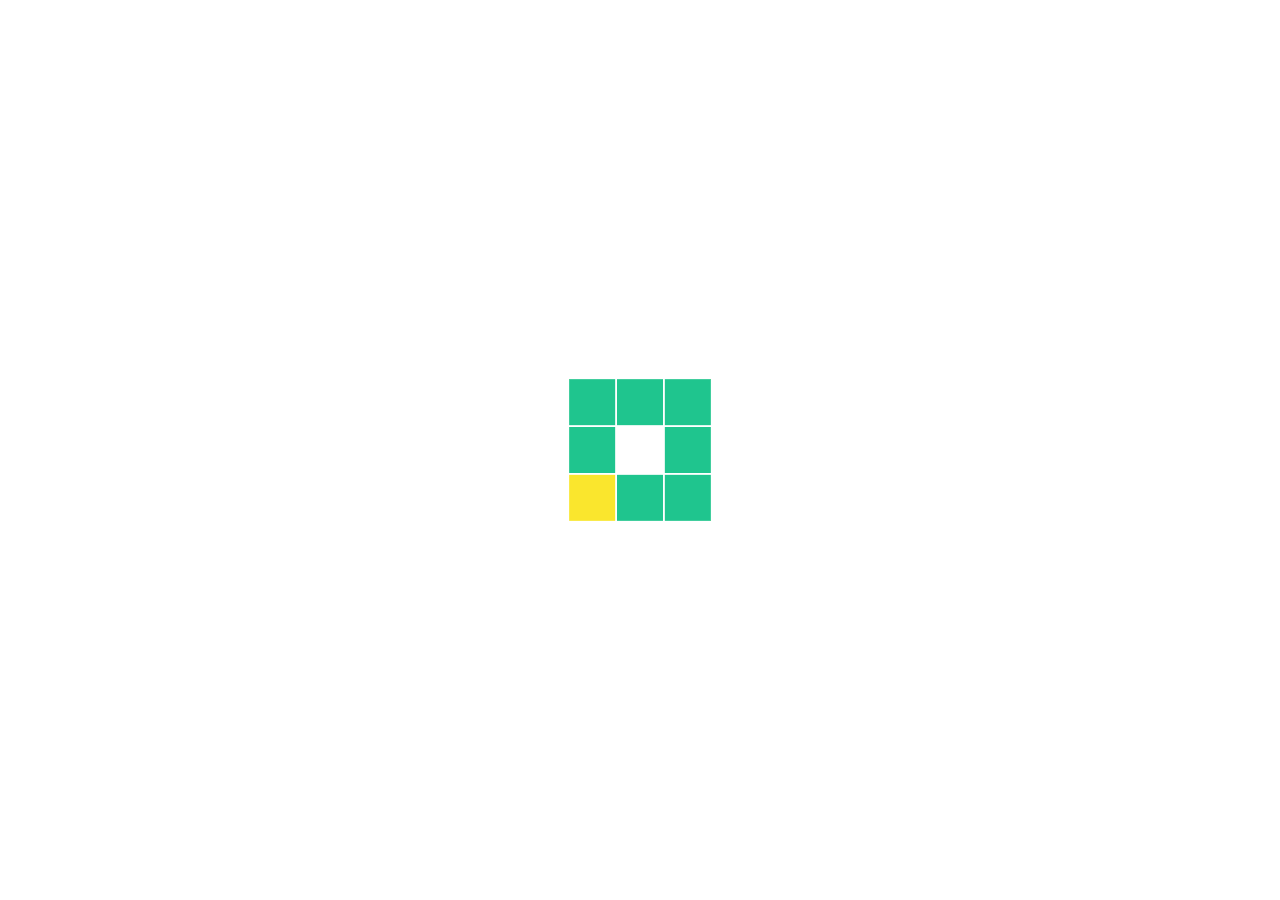
<file: pages/pageNotFound.html>
<!DOCTYPE html>
<html lang="en">

<head>
    <meta charset="UTF-8">
    <meta http-equiv="X-UA-Compatible" content="IE=edge">
    <meta name="viewport" content="width=device-width, initial-scale=1.0">
    <meta name="theme-color" content="#c00000">
    <title>404</title>
    <link rel="stylesheet" href="../css/bootstrap.min.css">
    <link rel="stylesheet" href="../css/font-awesome.min.css">
    <link rel="stylesheet" href="../css/style.css">
</head>

<body>
    <!-- start navbar section -->
    <nav class="navbar fixed-top navbar-expand-md  bg-black">
        <div class="container-fluid">
            <a href="../index.html"><img src="../logo/logo-mini.png" class="logo" alt=""></a>
            <button class="navbar-toggler" type="button" data-bs-toggle="collapse" data-bs-target="#navbarNavDropdown" aria-controls="navbarNavDropdown" aria-expanded="false" aria-label="Toggle navigation">
              <i class="fa fa-bars lighterGray menu-bar"></i>
            </button>
            <div class="collapse navbar-collapse justify-content-between " id="navbarNavDropdown">
                <ul class="navbar-nav">
                    <li class="nav-item">
                        <a class="nav-link " href="../index.html">HOME</a>
                    </li>
                    <li class="nav-item">
                        <a class="nav-link" href="#">SCIENCE</a>
                    </li>
                    <li class="nav-item">
                        <a class="nav-link" href="#">TECH</a>
                    </li>
                    <li class="nav-item">
                        <a class="nav-link" href="#">VIDEO</a>
                    </li>
                    <li class="nav-item">
                        <a class="nav-link" href="#">POLITIC</a>
                    </li>
                    <li class="nav-item">
                        <a class="nav-link" href="#">ECONOMIE</a>
                    </li>
                    <li class="nav-item">
                        <a class="nav-link" href="#">SPORTS</a>
                    </li>
                    <li class="nav-item dropdown">
                        <a class="nav-link dropdown-toggle" href="#" id="navbarDropdown" role="button" data-bs-toggle="dropdown" aria-expanded="false">
                                OTHER
                            </a>
                        <ul class="dropdown-menu" aria-labelledby="navbarDropdown">
                            <li><a class="dropdown-item" href="#">Arts</a></li>
                            <li><a class="dropdown-item" href="#">Trade</a></li>
                        </ul>
                    </li>
                </ul>

                <ul class="navbar-nav">
                    <li class="nav-item dropdown">
                        <a class="nav-link dropdown-toggle" href="#" id="navbarDropdown" role="button" data-bs-toggle="dropdown" aria-expanded="false">
                            <i class="fa fa-language"></i>
                        </a>
                        <ul class="dropdown-menu" aria-labelledby="navbarDropdown">
                            <li><a class="dropdown-item" href="#">EN</a></li>
                            <li><a class="dropdown-item" href="#">AR</a></li>
                        </ul>
                    </li>
                    <li class="nav-item">
                        <a href="login.html" class="nav-link">LOGIN</a>
                    </li>
                    <li class="nav-item">
                        <a href="profile.html" class="nav-link">ME

                        </a>
                    </li>
                </ul>

            </div>
        </div>
    </nav>
    <!-- end navbar section -->
    <div class="not-found  section d-flex justify-content-center align-items-center ">
        <div class="cusContainer ">
            <h1 class="fw700 color-warn">OOOPS</h1>
            <h6 class="pb-2 color-lGray">We couldn't find this page</h6>
            <img class="img-fluid " src="../imgs/404.svg" alt="">
        </div>
    </div>


    <div class="top">
        <a id="toTop" href="#"><i class="fa fa-arrow-up totop-btn"></i></a>
    </div>

    <div id="loading">

    </div>

    <script src="../js/popper.js"></script>
    <script src="../js/bootstrap.min.js"></script>
    <script src="../js/main.js"></script>
</body>

</html>
</file>
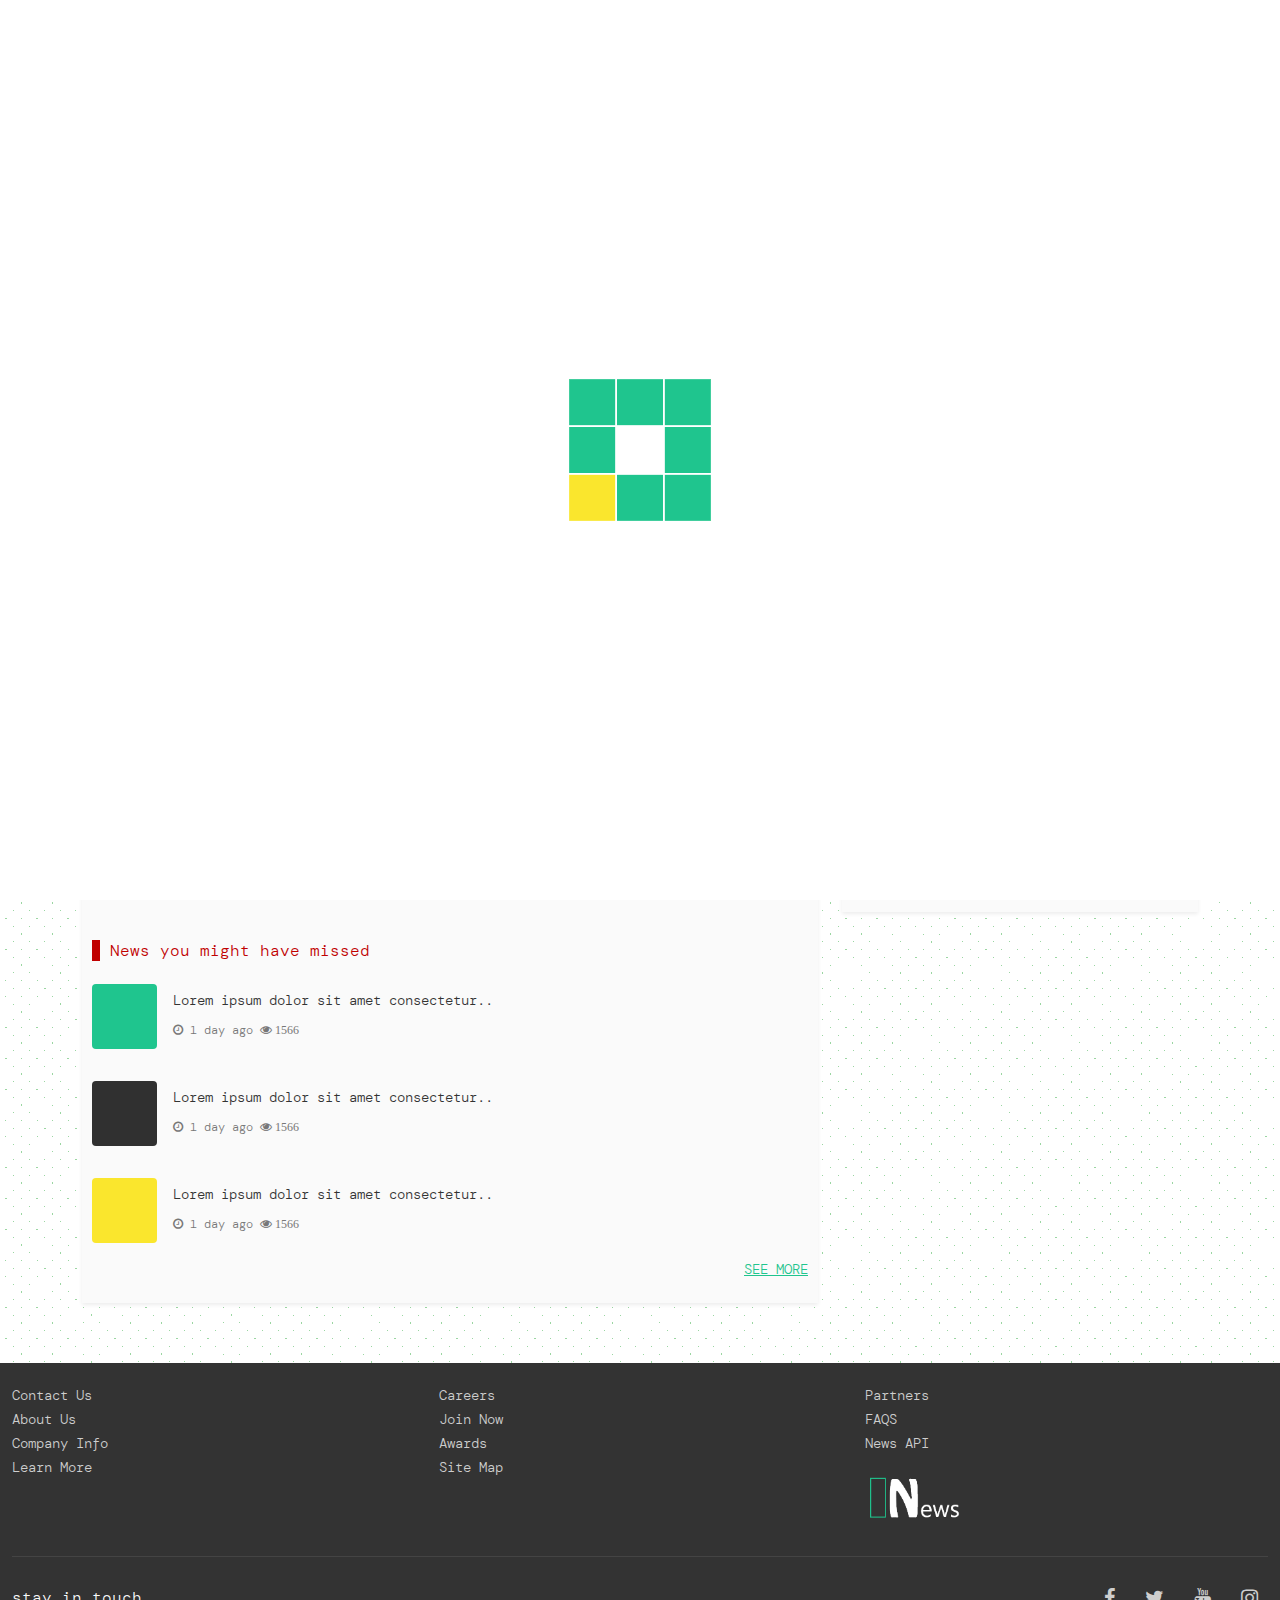
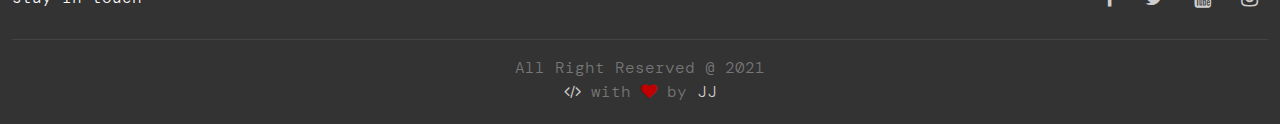
<file: pages/profile.html>
<!DOCTYPE html>
<html lang="en">

<head>
    <meta charset="UTF-8">
    <meta http-equiv="X-UA-Compatible" content="IE=edge">
    <meta name="viewport" content="width=device-width, initial-scale=1.0">
    <title>PROFILE</title>
    <meta name="theme-color" content="#1FC58E">
    <link rel="stylesheet" href="../css/bootstrap.min.css">
    <link rel="stylesheet" href="../css/font-awesome.min.css">
    <link rel="stylesheet" href="../css/style.css">
</head>

<body>
    <!-- start navbar section -->
    <nav class="navbar fixed-top navbar-expand-md  bg-black">
        <div class="container-fluid">
            <a href="../index.html"><img src="../logo/logo-mini.png" class="logo" alt=""></a>
            <button class="navbar-toggler" type="button" data-bs-toggle="collapse" data-bs-target="#navbarNavDropdown" aria-controls="navbarNavDropdown" aria-expanded="false" aria-label="Toggle navigation">
              <i class="fa fa-bars lighterGray menu-bar"></i>
            </button>
            <div class="collapse navbar-collapse justify-content-between " id="navbarNavDropdown">
                <ul class="navbar-nav">
                    <li class="nav-item">
                        <a class="nav-link " href="../index.html">HOME</a>
                    </li>
                    <li class="nav-item">
                        <a class="nav-link" href="#">SCIENCE</a>
                    </li>
                    <li class="nav-item">
                        <a class="nav-link" href="#">TECH</a>
                    </li>
                    <li class="nav-item">
                        <a class="nav-link" href="#">VIDEO</a>
                    </li>
                    <li class="nav-item">
                        <a class="nav-link" href="#">POLITIC</a>
                    </li>
                    <li class="nav-item">
                        <a class="nav-link" href="#">ECONOMIE</a>
                    </li>
                    <li class="nav-item">
                        <a class="nav-link" href="#">SPORTS</a>
                    </li>
                    <li class="nav-item dropdown">
                        <a class="nav-link dropdown-toggle" href="#" id="navbarDropdown" role="button" data-bs-toggle="dropdown" aria-expanded="false">
                                OTHER
                            </a>
                        <ul class="dropdown-menu" aria-labelledby="navbarDropdown">
                            <li><a class="dropdown-item" href="#">Arts</a></li>
                            <li><a class="dropdown-item" href="#">Trade</a></li>
                        </ul>
                    </li>
                </ul>

                <ul class="navbar-nav">
                    <li class="nav-item dropdown">
                        <a class="nav-link dropdown-toggle" href="#" id="navbarDropdown" role="button" data-bs-toggle="dropdown" aria-expanded="false">
                            <i class="fa fa-language"></i>
                        </a>
                        <ul class="dropdown-menu" aria-labelledby="navbarDropdown">
                            <li><a class="dropdown-item" href="#">EN</a></li>
                            <li><a class="dropdown-item" href="#">AR</a></li>
                        </ul>
                    </li>
                    <li class="nav-item">
                        <a href="login.html" class="nav-link">LOGIN</a>
                    </li>
                    <li class="nav-item">
                        <a href="profile.html" class="nav-link">ME

                        </a>
                    </li>
                </ul>

            </div>
        </div>
    </nav>
    <!-- end navbar section -->

    <div class="profile">
        <div class="container">
            <div class="cover shadow-sm">
                <div class="edit-cover">
                    <button class="btn bg-lighterGray f-size-sm"> <i class="fa fa-camera "></i> edit cover</button>
                </div>
                <div class="avatar">
                    <img src="../imgs/avatar.svg" alt="" class="avatar-img ">
                    <span class="change-pic"><i class="fa fa-camera"></i></span>
                    <br>
                    <h4 class="text-center mt-2">user name</h4>
                </div>
            </div>
            <div class="information section ">
                <div class="row">
                    <div class="col-lg-8 ">
                        <div class="posts shadow-sm">
                            <h6 class="color-warn "><span class="border-left"> </span>saved news </h6>
                            <div class="corona-content d-flex align-items-center ind-content pt-3 pb-3">
                                <div class="flex-shrink-0">
                                    <img class="corona-img " src="../imgs/card1.png" alt="">
                                </div>
                                <div class="flex-grow-1 ms-3">
                                    <a class="color-main corona-link-2 f-size-sm" href="news.html">
                                        <h6 class="f-size-sm ">Lorem ipsum dolor sit amet consectetur..</h6>
                                    </a>
                                    <span class="content-time"><i class="fa fa-clock-o"></i> 1 day ago <i class="fa fa-eye"> 1566</i></span>
                                </div>
                            </div>
                            <div class="corona-content d-flex align-items-center ind-content pt-3 pb-3">
                                <div class="flex-shrink-0">
                                    <img class="corona-img " src="../imgs/card4.png" alt="">
                                </div>
                                <div class="flex-grow-1 ms-3">
                                    <a class="color-main corona-link-2 f-size-sm" href="news.html">
                                        <h6 class="f-size-sm ">Lorem ipsum dolor sit amet consectetur..</h6>
                                    </a>
                                    <span class="content-time"><i class="fa fa-clock-o"></i> 4 day ago <i class="fa fa-eye"> 1566</i></span>
                                </div>
                            </div>
                            <div class="corona-content d-flex align-items-center ind-content pt-3 pb-3">
                                <div class="flex-shrink-0">
                                    <img class="corona-img " src="../imgs/card2.png" alt="">
                                </div>
                                <div class="flex-grow-1 ms-3">
                                    <a class="color-main corona-link-2 f-size-sm" href="news.html">
                                        <h6 class="f-size-sm ">Lorem ipsum dolor sit amet consectetur..</h6>
                                    </a>
                                    <span class="content-time"><i class="fa fa-clock-o"></i> 4 day ago <i class="fa fa-eye"> 1566</i></span>
                                </div>
                            </div>
                            <a class="color-main f-size-sm float-end" href="">SEE MORE</a>
                            <br>
                            <hr>
                            <h6 class="color-warn mt-5"><span class="border-left"> </span>News you might have missed</h6>

                            <div class="corona-content d-flex align-items-center ind-content pt-3 pb-3">
                                <div class="flex-shrink-0">
                                    <img class="corona-img " src="../imgs/card5.png" alt="">
                                </div>
                                <div class="flex-grow-1 ms-3">
                                    <a class="color-main corona-link-2 f-size-sm" href="news.html">
                                        <h6 class="f-size-sm ">Lorem ipsum dolor sit amet consectetur..</h6>
                                    </a>
                                    <span class="content-time"><i class="fa fa-clock-o"></i> 1 day ago <i class="fa fa-eye"> 1566</i></span>
                                </div>
                            </div>
                            <div class="corona-content d-flex align-items-center ind-content pt-3 pb-3">
                                <div class="flex-shrink-0">
                                    <img class="corona-img " src="../imgs/card4.png" alt="">
                                </div>
                                <div class="flex-grow-1 ms-3">
                                    <a class="color-main corona-link-2 f-size-sm" href="news.html">
                                        <h6 class="f-size-sm">Lorem ipsum dolor sit amet consectetur..</h6>
                                    </a>
                                    <span class="content-time"><i class="fa fa-clock-o"></i> 1 day ago <i class="fa fa-eye"> 1566</i></span>
                                </div>
                            </div>
                            <div class="corona-content d-flex align-items-center ind-content pt-3 pb-3">
                                <div class="flex-shrink-0">
                                    <img class="corona-img " src="../imgs/card3.png" alt="">
                                </div>
                                <div class="flex-grow-1 ms-3">
                                    <a class="color-main corona-link-2 f-size-sm" href="news.html">
                                        <h6 class="f-size-sm ">Lorem ipsum dolor sit amet consectetur..</h6>
                                    </a>
                                    <span class="content-time"><i class="fa fa-clock-o"></i> 1 day ago <i class="fa fa-eye"> 1566</i></span>
                                </div>
                            </div>
                            <a class="color-main f-size-sm float-end" href="">SEE MORE</a>
                            <br>

                        </div>
                    </div>
                    <div class="col-lg-4 ">

                        <div class="activity shadow-sm">
                            <h6 class="color-warn">my activity <span class="float-end pointer"><i class="fa fa-pencil"></i></span></h6>
                            <p class="f-size-sm ">news i liked</p>
                            <ul class="f-sixe-sm">
                                <li>
                                    <a href="">news title da...</a>
                                </li>
                                <li>
                                    <a href="">news title two...</a>
                                </li>
                                <li>
                                    <a href="">news title resed...</a>
                                </li>
                                <li>
                                    <a href="">news title larges...</a>
                                </li>
                            </ul>
                            <p class="f-size-sm">comments</p>
                        </div>
                        <div class="info shadow-sm">
                            <h6 class="color-warn">personal information <span class="float-end pointer"><i class="fa fa-pencil"></i></span></h6>
                            <div class="info-field mt-4 color-dGray f-size-sm">
                                <p>Email : example@host.com</p>
                                <p>Phone : 000-0000-0000</p>
                            </div>
                        </div>
                    </div>
                </div>
            </div>
        </div>
    </div>



    <section class="footer ">
        <div class="container-fluid">
            <div class="row">
                <div class="col-sm-4">
                    <ul>
                        <li><a href="">Contact Us</a></li>
                        <li><a href="">About Us</a></li>
                        <li><a href="">Company Info</a></li>
                        <li><a href="">Learn More</a></li>
                    </ul>
                </div>
                <div class="col-sm-4">
                    <ul>
                        <li><a href="">Careers</a></li>
                        <li><a href="">Join Now</a></li>
                        <li><a href="">Awards</a></li>
                        <li><a href="">Site Map</a></li>
                    </ul>
                </div>
                <div class="col-sm-4">
                    <ul>
                        <li><a href="">Partners</a></li>
                        <li><a href="">FAQS</a></li>
                        <li><a href="">News API</a></li>
                        <li><img src="../imgs/logo-mini.png" alt=""></li>
                    </ul>
                </div>
            </div>
            <hr>
            <div class="row">
                <div class="d-flex flex-wrap justify-content-between align-items-center">
                    <span>stay in touch</span>
                    <div class="justify-content-end">
                        <a class="social" href=""><i class="fa fa-facebook"></i></a>
                        <a class="social" href=""><i class="fa fa-twitter"></i></a>
                        <a class="social" href=""><i class="fa fa-youtube"></i></a>
                        <a class="social" href=""><i class="fa fa-instagram"></i></a>
                    </div>
                </div>
            </div>
            <hr>
            <div class="row tail text-center">
                <p>All Right Reserved @ 2021</p>
                <p><i class="fa fa-code code"></i> with <i class="fa fa-heart heart"></i> by <a href="https://www.linkedin.com/in/jaafar-ali-abb4b8178/">JJ</a></p>
            </div>
        </div>
    </section>
    <div class="top">
        <a id="toTop" href="#"><i class="fa fa-arrow-up totop-btn"></i></a>
    </div>
    <div id="loading">

    </div>

    <script src="../js/popper.js"></script>
    <script src="../js/bootstrap.min.js"></script>
    <script src="../js/main.js"></script>
</body>

</html>
</file>
<file: css/style.css>
/* start style.css
    1-5-2021
*/
    /* css varibles */
    
     :root {
        --mainColor: #1FC58E;
        --secColor: #fae62d;
        --cusBlack: #333;
        --darkGray: #777;
        --lightGray: rgb(206, 206, 206);
        --lighterGray: #fafafa;
        --warning: #c00000;
        --sectionP: 40px;
        --sFont: 14px;
        --fw700: 700;
        --a: #71eea6;
        --b: rgb(87, 104, 243);
        --c: rgb(12, 19, 15);
        --d: rgb(223, 245, 236);
        --e: rgb(86, 111, 111);
    }
    
    * {
        margin: 0;
        box-sizing: border-box;
    }
    
    @font-face {
        font-family: myFont;
        src: url('../fonts/DMMono-Light.ttf')
    }
    
    html,
    body {
        font-family: myFont;
        scroll-behavior: smooth;
    }
    
     ::selection {
        /* Change highlight background color to cusBlack */
        background: var(--cusBlack);
        /* Change highlight text color to mainC0lor */
        color: var(--mainColor);
    }
    
    .totop-btn {
        display: none;
        position: fixed;
        bottom: 15px;
        right: 15px;
        padding: 10px;
        background: #1FC58E;
        border-radius: 50%;
        color: #FFF;
        transition: .4s;
    }
    
    .totop-btn:hover {
        bottom: 17px;
        right: 17px;
        padding: 12px;
        color: var(--secColor);
    }
    
    .pointer {
        cursor: pointer;
    }
    
    .bg-main {
        background-color: var(--mainColor)
    }
    
    .color-main {
        color: var(--mainColor);
    }
    
    .bg-sec {
        background-color: var(--secColor)
    }
    
    .bg-black {
        background-color: var(--cusBlack)
    }
    
    .color-black {
        color: var(--cusBlack)
    }
    
    .bg-dGray {
        background-color: var(--darkGray)
    }
    
    .color-dGray {
        color: var(--darkGray)
    }
    
    .bg-lGray {
        background-color: var(--lightGray)
    }
    
    .color-lGray {
        color: var(--lightGray)
    }
    
    .bg-warn {
        background-color: var(--warning)
    }
    
    .color-warn {
        color: var(--warning);
    }
    
    .bg-lighterGray {
        background-color: var(--lighterGray);
    }
    
    .lighterGray {
        color: var(--lighterGray);
    }
    
    .section {
        padding-top: var(--sectionP);
        padding-bottom: var(--sectionP);
    }
    
    .radius-5 {
        border-radius: 5px;
    }
    
    .f-size-sm {
        font-size: 14px;
    }
    
    .slide-overlay {
        background-color: rgba(51, 51, 51, .4);
        position: absolute;
        left: 0;
        right: 0;
        bottom: 0;
    }
    
    .fw700 {
        font-weight: var(--fw700);
    }
    /* start navbar style */
    
    nav .logo {
        width: 78px;
        height: auto;
    }
    
    .menu-bar {
        font-size: 25px;
    }
    
    nav ul:first-child {
        margin-left: 40px;
    }
    
    @media (max-width:768px) {
        nav ul,
        .dropdown-menu {
            text-align: center;
        }
        nav ul:first-child {
            margin-left: inherit;
        }
        nav ul:first-child li {
            padding: 5px 0;
        }
    }
    
    nav ul li a {
        color: var(--lightGray);
        font-size: 13px;
        transition: .5s;
    }
    
    nav ul li a:hover {
        color: var(--mainColor);
        transition: .5s;
    }
    /* header */
    
    .searchBar {
        margin-top: 55px;
        background: var(--lighterGray);
        padding: 20px 0;
    }
    
    .cusContainer {
        width: 60%;
        margin: 0 auto;
    }
    
    .login .cusContainer {
        width: 50%;
        margin: 0 auto;
    }
    
    .searchBar input {
        line-height: 2;
    }
    
    .search-btn {
        background-color: var(--mainColor);
        color: var(--cusBlack);
    }
    
    .search-btn i {
        color: var(--lighterGray);
    }
    
    .dropdown-menu {
        background-color: var(--cusBlack);
    }
    
    .dropdown-menu a {
        color: var(--lightGray);
    }
    
    @media (max-width:883px) {
        .cusContainer,
        .login .cusContainer {
            width: 90%;
        }
    }
    /* header */
    /* braeking news */
    
    .news {
        width: 160px;
        background-color: var(--warning);
    }
    
    .breaking-news {
        background-color: #FFF;
        border-radius: 4px;
    }
    
    .breaking-news div:first-child {
        border-top-left-radius: 4px;
        border-bottom-left-radius: 4px;
    }
    
    .news-scroll a {
        text-decoration: none;
        color: var(--cusBlack);
        line-height: 2;
    }
    
    .dot {
        height: 6px;
        width: 6px;
        margin-left: 3px;
        margin-right: 3px;
        margin-top: 2px !important;
        background-color: var(--warning);
        border-radius: 50%;
        display: inline-block
    }
    /* braeking news */
    /* fresh */
    
    .main-shortcut a {
        display: inline-block;
        padding: 6px 12px;
        text-decoration: none;
        color: var(--lighterGray);
        border-radius: 4px;
        font-size: 13px;
        margin-bottom: 10px;
    }
    
    .main-shortcut a:first-child {
        background-color: var(--mainColor);
    }
    
    .main-shortcut a:nth-child(2) {
        background-color: var(--warning);
    }
    
    .carousel-indicators button {
        width: 10px!important;
        height: 10px!important;
        border-radius: 50%;
    }
    
    .carousel-control-next-icon,
    .carousel-control-prev-icon {
        width: 3rem;
        height: 3rem;
    }
    /* fresh */
    
    .cat {
        position: absolute;
        background: var(--warning);
        color: #FFF;
        font-size: 10px;
        margin-top: 10px;
        padding: 3px 6px;
        border-top-right-radius: 15px;
        border-bottom-right-radius: 15px;
        cursor: pointer;
        transition: all .4s ease-in-out;
    }
    
    .card:hover .cat {
        padding-left: 30px;
    }
    /* fresh */
    /* side bar */
    
    .read {
        background: #FFF;
    }
    
    .side-title {
        color: var(--lighterGray);
        font-size: 16px;
        padding: 10px 0 10px 10px;
        margin: 20px 0;
        background: var(--cusBlack);
        border-radius: 4px;
    }
    
    hr {
        background: var(--darkGray);
    }
    
    .ind-content {
        padding: 0 0 20px 0;
    }
    
    .ind-content .content-heading {
        font-size: 18px;
    }
    
    .ind-content .content-heading a {
        text-decoration: none;
        color: var(--mainColor);
    }
    
    .ind-content .content-heading span {
        font-size: 11px;
        float: right;
        color: var(--warning);
        font-weight: 200;
    }
    
    .ind-content .content-text {
        font-size: var(--sFont);
        margin-bottom: 0;
    }
    
    span.content-time {
        font-size: 12px;
        color: var(--darkGray);
    }
    
    .corona-img {
        width: 65px;
        border-radius: 4px;
    }
    
    @media(max-width:288px) {
        .corona-img {
            width: 55px;
        }
    }
    
    .corona-link {
        text-decoration: none;
        transition: .5s;
    }
    
    .corona-link-2 {
        text-decoration: none;
        color: #333;
        transition: .5s;
    }
    
    .corona-link:hover {
        color: var(--warning);
    }
    
    .corona-link-2:hover {
        color: var(--mainColor);
    }
    /* side bar */
    /* start latest news */
    
    .cus-card-body {
        flex: 1 1 auto;
        padding: .5rem .5rem;
    }
    
    .latest .card h6 {
        font-size: 20px;
        color: #000;
    }
    
    .latest .card {
        border: none;
    }
    
    .latest .card p {
        color: var(--darkGray);
        margin-bottom: 0;
    }
    
    .latest .card p span a {
        text-decoration: none;
        color: var(--cusBlack);
    }
    
    .latest .card p span a:hover {
        color: #000;
    }
    
    .latest .latest-title {
        padding: 10px 0;
        background: var(--lighterGray);
        border-radius: 4px;
    }
    
    .border-left {
        border-left: 8px solid;
    }
    
    span.border-left {
        margin-right: 10px;
    }
    /* end latest news */
    /* start get the newsletter section */
    
    .newsletter {
        background: var(--cusBlack);
    }
    
    .newsletter .newsletter-title {
        color: #FFF;
        font-weight: bold;
    }
    
    .newsletter form input {
        margin: 30px 0;
        outline: none;
        border: 1px solid var(--lightGray);
        border-radius: .25rem;
        line-height: 2;
        width: 100%;
        padding: 5px 10px;
    }
    
    .newsletter form button {
        outline: 0;
        background: var(--mainColor);
        transition: .5s;
        color: var(--lighterGray);
    }
    
    .newsletter form button:hover {
        color: var(--secColor);
    }
    
    .newsletter form button:hover i {
        transition: .5s;
        transform: rotate(360deg);
    }
    /* end get the newsletter section */
    /* start download app section */
    
    section.app .store {
        display: flex;
        justify-content: center;
    }
    
    section.app .store img {
        width: 170px;
        height: auto;
    }
    /* end download app section */
    
    section.footer {
        background-color: var(--cusBlack);
        padding: 20px 0;
        color: var(--lighterGray);
    }
    
    section.footer ul {
        list-style: none;
        padding-left: 0;
    }
    
    section.footer ul li a {
        text-decoration: none;
        font-size: var(--sFont);
        color: var(--lightGray);
        transition: .5s;
    }
    
    section.footer ul li a:hover {
        color: var(--mainColor);
    }
    
    section.footer ul li img {
        width: 100px;
        padding-top: 20px;
    }
    
    section.footer .social {
        display: inline-block;
        padding: 10px;
        color: var(--lightGray);
        font-size: 20px;
        transition: .4s;
    }
    
    section.footer .social:hover {
        color: var(--mainColor);
    }
    
    .tail {
        color: var(--darkGray);
    }
    
    .tail p {
        margin-bottom: 0;
    }
    
    .tail .code,
    .tail p a {
        color: var(--lightGray);
    }
    
    .tail .heart {
        color: var(--warning);
    }
    
    .tail p a {
        text-decoration: none;
    }
    /* start login and signup */
    
    .login {
        margin-top: 55px;
        padding: 60px 0;
        background-image: linear-gradient(112.5deg, rgb(214, 214, 214) 0%, rgb(214, 214, 214) 10%, rgb(195, 195, 195) 10%, rgb(195, 195, 195) 53%, rgb(176, 176, 176) 53%, rgb(176, 176, 176) 55%, rgb(157, 157, 157) 55%, rgb(157, 157, 157) 60%, rgb(137, 137, 137) 60%, rgb(137, 137, 137) 88%, rgb(118, 118, 118) 88%, rgb(118, 118, 118) 91%, rgb(99, 99, 99) 91%, rgb(99, 99, 99) 100%), linear-gradient(157.5deg, rgb(214, 214, 214) 0%, rgb(214, 214, 214) 10%, rgb(195, 195, 195) 10%, rgb(195, 195, 195) 53%, rgb(176, 176, 176) 53%, rgb(176, 176, 176) 55%, rgb(157, 157, 157) 55%, rgb(157, 157, 157) 60%, rgb(137, 137, 137) 60%, rgb(137, 137, 137) 88%, rgb(118, 118, 118) 88%, rgb(118, 118, 118) 91%, rgb(99, 99, 99) 91%, rgb(99, 99, 99) 100%), linear-gradient(135deg, rgb(214, 214, 214) 0%, rgb(214, 214, 214) 10%, rgb(195, 195, 195) 10%, rgb(195, 195, 195) 53%, rgb(176, 176, 176) 53%, rgb(176, 176, 176) 55%, rgb(157, 157, 157) 55%, rgb(157, 157, 157) 60%, rgb(137, 137, 137) 60%, rgb(137, 137, 137) 88%, rgb(118, 118, 118) 88%, rgb(118, 118, 118) 91%, rgb(99, 99, 99) 91%, rgb(99, 99, 99) 100%), linear-gradient(90deg, rgb(195, 195, 195), rgb(228, 228, 228));
        background-blend-mode: overlay, overlay, overlay, normal;
    }
    
    .login-bar {
        padding: 35px 10px;
        background-color: #FFF;
    }
    
    .social-login ul {
        padding-left: 0;
        list-style: none;
    }
    
    .social-login li {
        padding: 10px 0;
        text-align: center;
        width: 70%;
    }
    
    .social-login a {
        display: block;
        text-decoration: none;
        padding: 12px;
        border-radius: 25px;
        color: var(--lighterGray);
        font-size: var(--sFont);
    }
    
    @media(max-width:280px) {
        .social-login a {
            font-size: 13px;
            padding: 10px;
        }
    }
    
    a.facebook {
        background-color: #4267B2;
    }
    
    a.twitter {
        background-color: #1DA1F2;
    }
    
    a.google {
        background-color: #DB4437;
    }
    
    .loginform input {
        width: 70%;
        border-radius: 25px;
        outline: none;
        border: 2px solid var(--lightGray);
        line-height: 2.3;
        padding: 5px 10px;
        margin: 10px auto;
        font-size: var(--sFont);
        color: var(--cusBlack);
        box-sizing: border-box;
        transition: .3s ease-in-out;
    }
    
    .loginform input[type=email]:focus,
    .loginform input[type=password]:focus,
    .loginform input[type=text]:focus {
        outline: none;
        border-color: 2px solid var(--mainColor);
    }
    
    .login-submit {
        color: var(--lighterGray);
        background-color: var(--mainColor);
        border: none;
        outline: none;
        padding: 8px 20px;
        border-radius: 25px;
        transition: .5s;
        font-size: 14px;
    }
    
    .login-submit:hover {
        color: var(--secColor);
    }
    
    .or {
        position: absolute;
        top: 50%;
        left: 50%;
        text-align: center;
        padding: 7px;
        transform: translate(-50%, -50%);
        color: var(--darkGray);
        background-color: #FFF;
        border-radius: 50%;
    }
    
    .line {
        border-bottom: 1px solid var(--lightGray);
        width: 50%;
    }
    
    a.signup-shortcut {
        color: var(--mainColor);
        text-decoration: none;
    }
    
    .loginform input.check {
        width: auto;
        display: inline;
    }
    
    label.accept {
        font-size: var(--sFont);
        display: inline;
    }
    
    label.accept span {
        color: var(--mainColor);
    }
    
    @media(max-width:507px) {
        .loginform input {
            width: 90%;
        }
        .social-login li {
            width: 90%;
        }
    }
    
    @media(max-width:507px) {
        .loginform input,
        .social-login li {
            width: 100%;
        }
    }
    /* end login */
    /* page 404 */
    
    .not-found {
        height: calc(100vh - 55px);
        margin-top: 55px;
        background-image: linear-gradient(134deg, rgba(1, 1, 1, 0.02) 0%, rgba(1, 1, 1, 0.02) 16%, transparent 16%, transparent 76%, rgba(58, 58, 58, 0.02) 76%, rgba(58, 58, 58, 0.02) 100%), linear-gradient(215deg, rgba(166, 166, 166, 0.02) 0%, rgba(166, 166, 166, 0.02) 33%, transparent 33%, transparent 79%, rgba(111, 111, 111, 0.02) 79%, rgba(111, 111, 111, 0.02) 100%), linear-gradient(303deg, rgba(215, 215, 215, 0.02) 0%, rgba(215, 215, 215, 0.02) 7%, transparent 7%, transparent 90%, rgba(192, 192, 192, 0.02) 90%, rgba(192, 192, 192, 0.02) 100%), linear-gradient(302deg, rgba(113, 113, 113, 0.02) 0%, rgba(113, 113, 113, 0.02) 34%, transparent 34%, transparent 73%, rgba(65, 65, 65, 0.02) 73%, rgba(65, 65, 65, 0.02) 100%), linear-gradient(90deg, rgb(255, 255, 255), rgb(255, 255, 255));
    }
    /* page 404 */
    /* start profile */
    
    .profile {
        background-image: repeating-linear-gradient(45deg, rgb(255, 255, 255) 0px, rgb(255, 255, 255) 10px, transparent 10px, transparent 11px), repeating-linear-gradient(135deg, rgb(255, 255, 255) 0px, rgb(255, 255, 255) 10px, transparent 10px, transparent 11px), linear-gradient(90deg, rgb(155, 214, 162), rgb(155, 214, 162));
    }
    
    .profile .cover {
        position: relative;
        margin-top: 54px;
        height: 250px;
        background-image: url(../imgs/cover.png);
        background-position: center;
        background-repeat: no-repeat;
    }
    
    .profile .cover .edit-cover {
        position: absolute;
        bottom: 5%;
        right: 10px;
        opacity: .8;
    }
    
    @media (max-width:655px) {
        .profile .cover .edit-cover {
            top: 5%;
            right: 12px;
        }
    }
    
    .profile .cover .avatar {
        position: absolute;
        top: 68%;
        left: 50%;
        transform: translate(-50%, 0%);
        border-radius: 50%;
    }
    
    .profile .cover .avatar .avatar-img {
        width: 180px;
        height: auto;
        transition: .4s;
    }
    
    .profile .cover .avatar .avatar-img:hover {
        width: 190px;
        height: auto;
    }
    
    .profile .cover .avatar .change-pic {
        position: absolute;
        top: 50%;
        right: -4%;
        background-color: #FFF;
        padding: 7px;
        line-height: 14px;
        font-size: 14px;
        border-radius: 50%;
        cursor: pointer;
    }
    
    .profile .information {
        margin-top: 150px;
    }
    
    .profile .information .posts,
    .profile .information .info,
    .profile .information .activity {
        background-color: var(--lighterGray);
        padding: 20px 10px;
        margin: 20px 0;
    }
    
    .activity p {
        margin-bottom: 0;
    }
    
    .activity ul {
        list-style: none;
        padding-left: 10px;
    }
    
    .activity ul li a {
        font-size: var(--sFont);
        color: var(--darkGray);
        transition: .5s;
        text-decoration: none;
    }
    
    .activity ul li a:hover {
        color: var(--cusBlack);
    }
    /* end profile */
    /* one news  */
    
    img.ind-news {
        height: 300px;
        width: 100%;
        border-radius: 4px;
    }
    
    .one-post h5 {
        font-weight: var(--fw700);
        color: var(--cusBlack);
    }
    
    .one-post {
        padding: 0px 20px;
    }
    
    .one-post p {
        color: var(--cusBlack);
    }
    
    .like-share a {
        font-size: 22px;
        text-decoration: none;
        transition: .4s;
        color: #C1C1C1;
        border-radius: 4px;
        border: 1px solid;
        width: 35px;
        height: auto;
        text-align: center;
        display: inline-block;
    }
    
    .like-share a:first-child:hover {
        color: var(--warning);
    }
    
    .like-share a:nth-child(2):hover {
        color: var(--mainColor);
    }
    
    .like-share a:last-child:hover {
        color: var(--cusBlack);
    }
    /* one news */
    /* page loading */
    
    .body {
        display: none;
    }
    
    #loading {
        display: block;
        position: fixed;
        top: 0;
        bottom: 0;
        left: 0;
        right: 0;
        z-index: 2000;
        width: 100%;
        height: 100vh;
        background-color: rgba(255, 255, 255, 1);
        background-image: url("../imgs/loader.gif");
        background-repeat: no-repeat;
        background-position: center;
    }
    /* page loading */
    /* start review news demo */
    
    .body-overlay {
        position: fixed;
        left: 0;
        top: 0;
        bottom: 0;
        right: 0;
        width: 100%;
        height: 100vh;
        background-color: #333;
        opacity: 0.9;
        display: none;
    }
    
    .news-review {
        position: fixed;
        display: none;
        z-index: 3000;
        top: 8%;
        left: 10%;
        bottom: 2%;
        right: 10%;
        overflow-y: scroll;
        background-color: var(--lighterGray);
        opacity: 1;
        width: 80%;
        height: auto;
        box-sizing: border-box;
    }
    
    @media(max-width:588px) {
        .news-review {
            position: fixed;
            display: none;
            z-index: 3000;
            top: 8%;
            left: 2%;
            bottom: 2%;
            right: 2%;
            overflow-y: scroll;
            background-color: var(--lighterGray);
            opacity: 1;
            width: 96%;
            height: auto;
            box-sizing: border-box;
        }
    }
    
    .news-review .close {
        display: block;
        position: absolute;
        right: 0px;
        font-size: 30px;
        padding: 10px;
        cursor: pointer;
        transition: .4s;
        color: var(--cusBlack);
    }
    
    .show-review {
        color: var(--lightGray);
        cursor: pointer;
        transition: .4s;
    }
    
    .show-review:hover {
        color: var(--mainColor);
    }
    /* start review news demo */
    /* start scroll bar customization */
    /* width */
    
     ::-webkit-scrollbar {
        width: 8px;
        transition: .4s;
    }
    /* Track */
    
     ::-webkit-scrollbar-track {
        background: var(--lightGray);
    }
    /* Handle */
    
     ::-webkit-scrollbar-thumb {
        background: var(--mainColor);
    }
    /* Handle on hover */
    
     ::-webkit-scrollbar-thumb:hover {
        background: var(--darkGray);
    }
    /* end scroll bar customization */
    /* start comment form for one news */
    
    .comment-box .comment-input {
        position: relative;
        width: 85%;
    }
    
    .comment-box .comment-input input {
        width: 100%;
        padding: 10px;
        border-radius: 25px;
        outline: none;
        border: 2px solid var(--lightGray);
        font-size: var(--sFont);
        color: var(--cusBlack);
        box-sizing: border-box;
        transition: .3s ease-in-out;
    }
    
    .comment-box .comment-input input:focus {
        border-color: var(--mainColor);
    }
    
    .comment-box .comment-input span {
        position: absolute;
        right: 10px;
        color: var(--mainColor);
        padding: 10px;
        cursor: pointer;
    }
    
    .comment-box .all-comments .comment-body {
        margin: 10px 0;
        display: flex;
    }
    
    .comment-box .all-comments .comment-body div {
        margin-left: 5px;
        padding: 10px 12px;
        background-color: #eee;
        border-radius: 25px;
    }
    
    .comment-box .all-comments .comment-body div h6 {
        color: var(--cusBlack);
        font-size: 17px;
    }
    
    .comment-box .all-comments .comment-body div p {
        font-size: var(--sFont);
    }
    
    .comment-box .all-comments .comment-body div span {
        font-size: 12px;
        color: var(--darkGray);
    }
    
    .comment-box .all-comments .comment-body img {
        width: 40px;
        height: auto;
    }
    
    @media(max-width:490px) {
        .comment-box .comment-input {
            width: 100%;
        }
    }
    /* end comment form */
</file>
